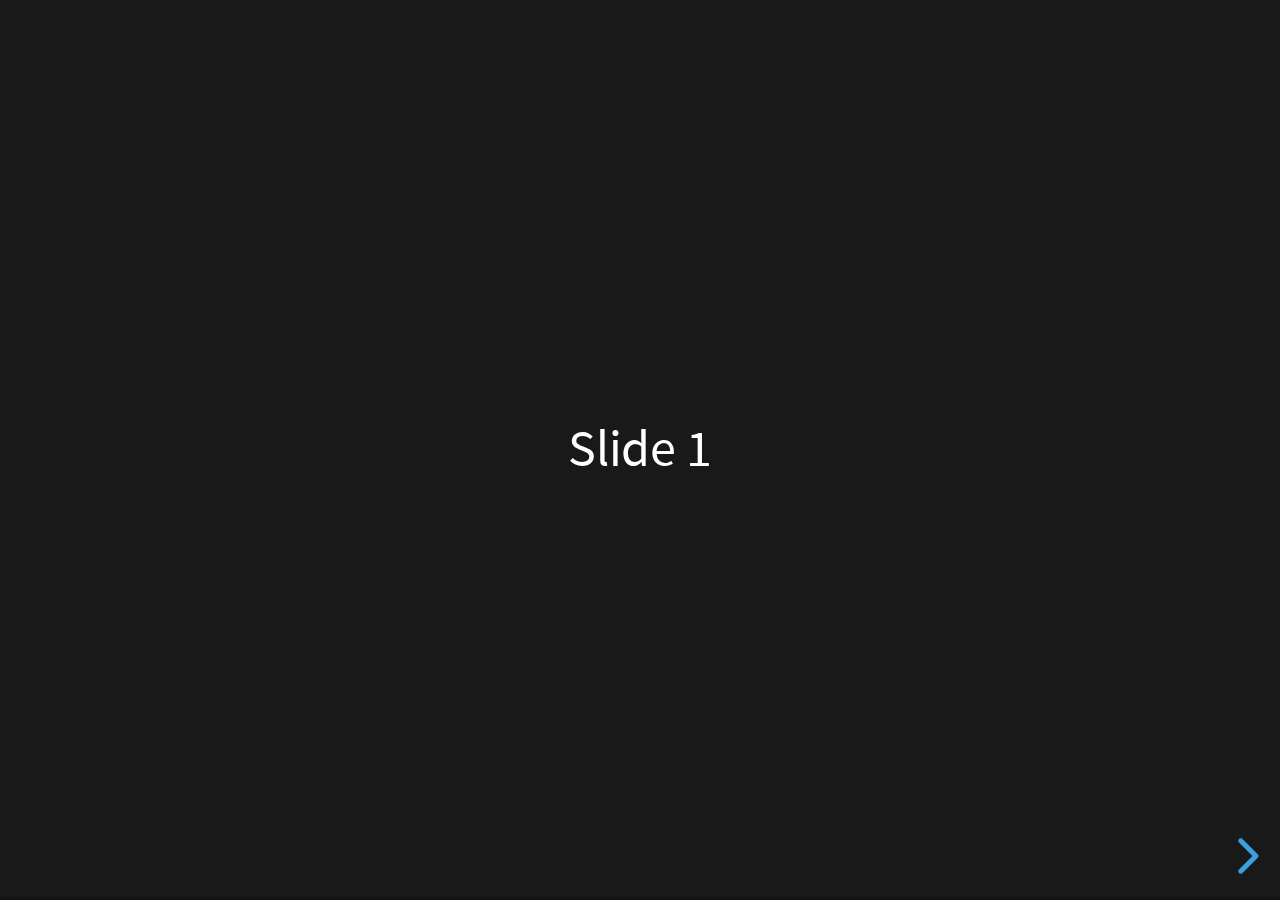
<file: reveal.js-master/index.html>
<!doctype html>
<html>
	<head>
		<meta charset="utf-8">
		<meta name="viewport" content="width=device-width, initial-scale=1.0, maximum-scale=1.0, user-scalable=no">

		<title>reveal.js</title>

		<link rel="stylesheet" href="dist/reset.css">
		<link rel="stylesheet" href="dist/reveal.css">
		<link rel="stylesheet" href="dist/theme/black.css">

		<!-- Theme used for syntax highlighted code -->
		<link rel="stylesheet" href="plugin/highlight/monokai.css">
	</head>
	<body>
		<div class="reveal">
			<div class="slides">
				<section>Slide 1</section>
				<section>Slide 2</section>
			</div>
		</div>

		<script src="dist/reveal.js"></script>
		<script src="plugin/notes/notes.js"></script>
		<script src="plugin/markdown/markdown.js"></script>
		<script src="plugin/highlight/highlight.js"></script>
		<script>
			// More info about initialization & config:
			// - https://revealjs.com/initialization/
			// - https://revealjs.com/config/
			Reveal.initialize({
				hash: true,
				
				// Learn about plugins: https://revealjs.com/plugins/
				plugins: [ RevealMarkdown, RevealHighlight, RevealNotes ]
			});
		</script>
	</body>
</html>
</file>
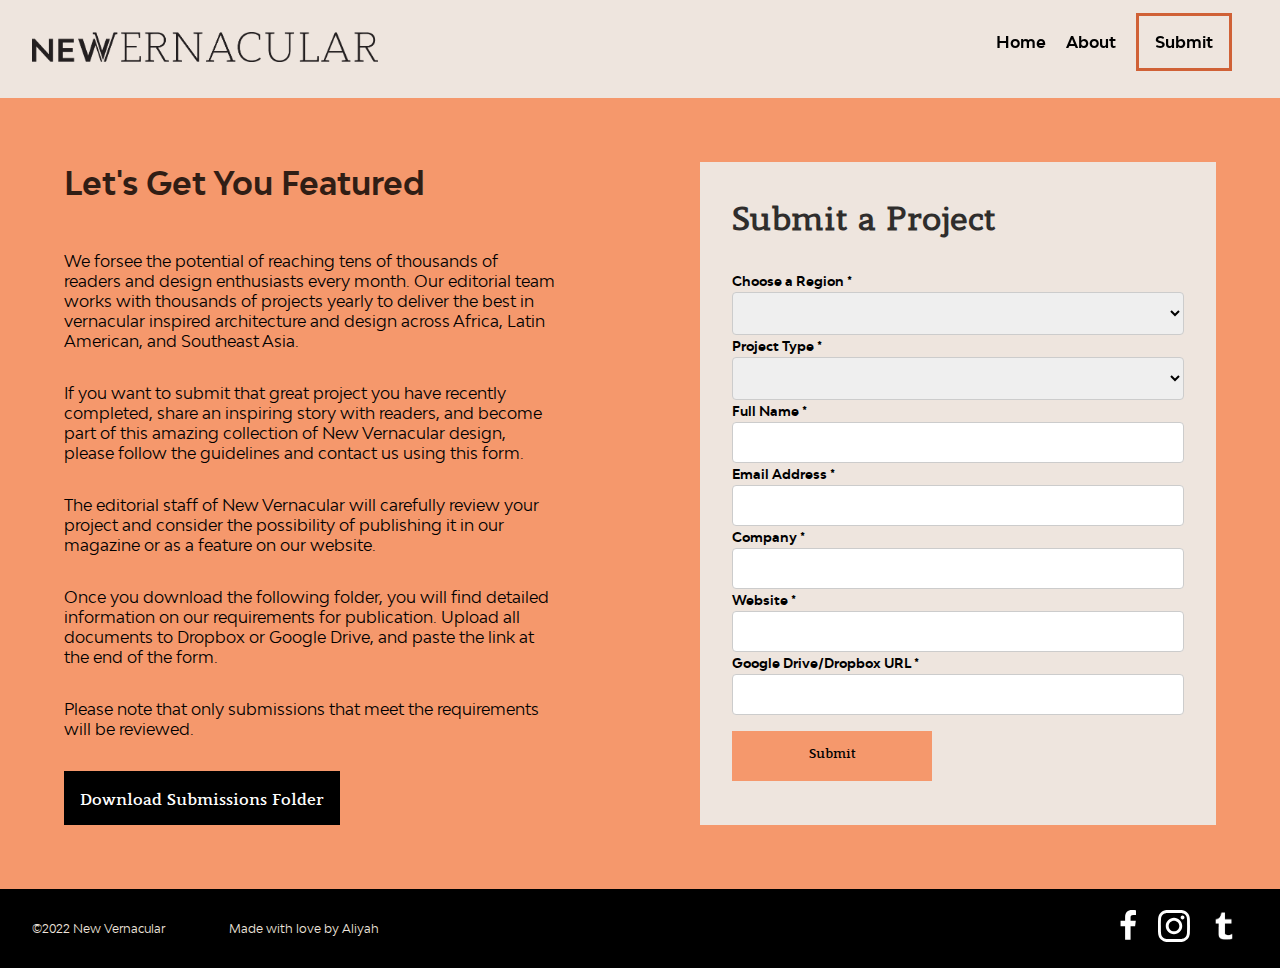
<file: submit.html>
<!DOCTYPE html>
<html lang="en">
<head>
    <meta charset="UTF-8">
    <meta http-equiv="X-UA-Compatible" content="IE=edge">
    <meta name="viewport" content="width=device-width, initial-scale=1">
    <title>New Venacular</title>
    <link rel="stylesheet" href="./stylesheet.css">
    <link rel="stylesheet" href="https://unpkg.com/aos@next/dist/aos.css" />
    <script src="https://ajax.googleapis.com/ajax/libs/jquery/1.7.1/jquery.min.js" type="text/javascript"></script>
    <script src="./js/main.js" defer></script>
    <script href="https://kit.fontawesome.com/094a0588c2.js" crossorigin="anonymous"></script>
    <script src="https://smtpjs.com/v3/smtp.js"></script>
</head>
<body>
    <style>

        main#submit{
            background-color: #F5986C;
        }
        
        #mc_embed_signup #mce-success-response{
            color: black !important;
        }

        .submissions-container{
            display: flex;
            flex-direction: row;
            background-color: #F5986C;
        }

        .submissions-container p{
            padding-left: 0;
        }

        .submissions-container .left{
            display: flex;
            flex-direction: column;
            background-color: #F5986C !important;
            width: 55%;
        }

        .submissions-container .right{
            background-color: #EEE5DE;
            padding: 2rem;
            width: 45%;
        }

        .submissions-container .right h2{
            font-family: 'modummedium' !important;
            padding-bottom: 2rem;
        }

        .submissions-container button{
            background-color: black;
            width: fit-content;
        }

        .submissions-container button a{
            color: white;
        }

        section#submit.page{
            padding: 0;
        }

        form#good-submit textarea{
            margin-top: 1rem;
        }

        section#submit.page .right p:nth-child(1){
                margin: 0;
                margin-top: 2rem;
          
        }


        form#good-submit input[type=submit]{
            background-color: #F5986C;
            color: black;
        }

        #mc_embed_signup{
            width: auto !important;
        }

        @media screen and (min-width: 500px) {
            section#submit .left{
                padding: 0;
            }
        }

        @media screen and (min-width: 767px) {
        
            section#submit.page .left{
                padding: 4rem;
                
            }

            section#submit.page .right{
                display: inline;
            }
            
        }

        @media only screen and (max-width: 767px) {

            section#submit .left{
                width: 100%;
                padding: 0;
            }

            .submissions-container button{
                width: 100%;
            }
            .submissions-container{
                flex-direction: column;
                padding: 3rem;
            }

            section#submit h2{
                font-size: 1.7rem;
            }

            .submissions-container .right{
                margin-top: 3rem;
                text-align: center;
                padding: 2rem;
            }

            section#submit.page .right{
                margin: 0;
                margin-top: 3rem;
                width: 100%;
                text-align: left;

            }
       
            #mc_embed_signup {
                width: 100% !important;
            }

            form{
                margin: 0;
            }
        }

 @media only screen and (max-width: 768px) {

.submissions-container button{
    width: 95%;
}
.submissions-container{
    padding: 2rem;
}

section#submit h2{
    font-size: 1.7rem;
}

.submissions-container .right{
    margin-top: 3rem;
    text-align: center;
    padding: 2rem;
}

section#submit.page .right{
    margin: 0;
    margin-top: 3rem;
    width: 100%;
    text-align: left;

}

#mc_embed_signup {
    width: 100% !important;
}

form{
    margin: 0;
}
}


    </style>
</body>

    <main id="submit">
        <header id="header">
            <div class="logo">
                <a href="./index.html#top">
                    <img style="display: none;" class="responsive white-logo" src="./images/white-logo.png" alt=""> 
                    <img  class="responsive scrollElement" src="./images/black-logo.png"  alt="">
                </a>
                
            </div>
            <nav>
                <a id="home" href="./index.html">Home</a>
                <a id="link1" href="./index.html#about">About</a>
                <a id="link2" class="accent" href="./submit.html">Submit</a>
            </nav>
        </header>

     <section id="submit" class="page">     
        
        <div class="submissions-container">   
                    <div class="left">
                    <h2>Let's Get You Featured</h2>

                    <p style="margin-top: 2rem;">We forsee the potential of reaching tens of thousands of readers and design
                       enthusiasts every month. Our editorial team works with thousands of projects
                       yearly to deliver the best in vernacular inspired architecture and design across
                       Africa, Latin American, and Southeast Asia.
                    </p>
                    <p>If you want to submit that great project you have recently completed, share an inspiring story with readers, and become part of this amazing collection
                        of New Vernacular design, please follow the guidelines and contact us using this form. 
                    </p>
                    <p>The editorial staff of New Vernacular will carefully review your project and consider
                        the possibility of publishing it in our magazine or as a feature on our website.
                    </p>
                    <p>Once you download the following folder, you will find detailed information
                        on our requirements for publication. Upload all documents to Dropbox or Google Drive, and 
                        paste the link at the end of the form.
                    </p>
                    <p>Please note that only submissions that meet the requirements will be reviewed.</p>
                    <button class="download"><a href="./submission-requirements.zip" download>Download Submissions Folder</a></button>
                </div>

                <div class="right">

                <!-- Begin Mailchimp Signup Form -->
<link href="//cdn-images.mailchimp.com/embedcode/classic-10_7_dtp.css" rel="stylesheet" type="text/css">
<style type="text/css">
	#mc_embed_signup{background:transparent; clear:left; font:14px Helvetica,Arial,sans-serif;  width:600px;}
	/* Add your own Mailchimp form style overrides in your site stylesheet or in this style block.
	   We recommend moving this block and the preceding CSS link to the HEAD of your HTML file. */
</style>
<div id="mc_embed_signup">
<form action="https://gmail.us14.list-manage.com/subscribe/post?u=ba5c496dfa3c4f3372fcb18c0&amp;id=dda4ef598e" method="post" id="mc-embedded-subscribe-form" name="mc-embedded-subscribe-form" class="validate" target="_blank" novalidate>
    <div id="mc_embed_signup_scroll">
	<h2>Submit a Project</h2>

<div class="mc-field-group">
	<label for="mce-MMERGE3">Choose a Region  <span class="asterisk">*</span>
</label>
	<select name="MMERGE3" class="required" id="mce-MMERGE3">
	<option value=""></option>
	<option value="Africa">Africa</option>
<option value="Latin America">Latin America</option>
<option value="Southeast Asia">Southeast Asia</option>

	</select>
</div>
<div class="mc-field-group">
	<label for="mce-MMERGE4">Project Type  <span class="asterisk">*</span>
</label>
	<select name="MMERGE4" class="required" id="mce-MMERGE4">
	<option value=""></option>
	<option value="Architecture">Architecture</option>
<option value="Design (furniture, lighting, installation, etc.)">Design (furniture, lighting, installation, etc.)</option>
<option value="Art">Art</option>
<option value="Fashion">Fashion</option>

	</select>
</div>
<div class="mc-field-group">
	<label for="mce-FNAME">Full Name  <span class="asterisk">*</span>
</label>
	<input type="text" value="" name="FNAME" class="required" id="mce-FNAME">
</div>
<div class="mc-field-group">
	<label for="mce-EMAIL">Email Address  <span class="asterisk">*</span>
</label>
	<input type="email" value="" name="EMAIL" class="required email" id="mce-EMAIL">
</div>
<div class="mc-field-group">
	<label for="mce-LCOMPANY">Company  <span class="asterisk">*</span>
</label>
	<input type="text" value="" name="LCOMPANY" class="required" id="mce-LCOMPANY">
</div>
<div class="mc-field-group">
	<label for="mce-MMERGE6">Website  <span class="asterisk">*</span>
</label>
	<input type="url" value="" name="MMERGE6" class="required url" id="mce-MMERGE6">
</div>
<div class="mc-field-group">
	<label for="mce-MMERGE5">Google Drive/Dropbox URL  <span class="asterisk">*</span>
</label>
	<input type="url" value="" name="MMERGE5" class="required url" id="mce-MMERGE5">
</div>
	<div id="mce-responses" class="clear foot">
		<div class="response" id="mce-error-response" style="display:none"></div>
		<div class="response" id="mce-success-response" style="display:none"></div>
	</div>    <!-- real people should not fill this in and expect good things - do not remove this or risk form bot signups-->
    <div style="position: absolute; left: -5000px;" aria-hidden="true"><input type="text" name="b_ba5c496dfa3c4f3372fcb18c0_dda4ef598e" tabindex="-1" value=""></div>
        <div class="optionalParent">
            <div class="clear foot">
                <input type="submit" style="background-color: #F5986C; border-radius: 0; color: black" value="Submit" name="subscribe" id="mc-embedded-subscribe" class="button">
                
            </div>
        </div>
    </div>
</form>
</div>
<script type='text/javascript' src='//s3.amazonaws.com/downloads.mailchimp.com/js/mc-validate.js'></script><script type='text/javascript'>(function($) {window.fnames = new Array(); window.ftypes = new Array();fnames[3]='MMERGE3';ftypes[3]='dropdown';fnames[4]='MMERGE4';ftypes[4]='dropdown';fnames[1]='FNAME';ftypes[1]='text';fnames[0]='EMAIL';ftypes[0]='email';fnames[2]='LCOMPANY';ftypes[2]='text';fnames[6]='MMERGE6';ftypes[6]='url';fnames[5]='MMERGE5';ftypes[5]='url';}(jQuery));var $mcj = jQuery.noConflict(true);</script>
<!--End mc_embed_signup-->
                



                        <!--
                    <h2>Submit a Project</h2>
                    <form id="good-submit" method="post" action="./form.php">
                        <span class="formrow">
                            <div>
                                <label for="inquiry-type">Choose a region:</label>
                                <select name="inquiry-type" id="inquiry-type">
                                    <option value="#">Africa</option>
                                    <option value="#">Latin America</option>
                                    <option value="#">Southeast Asia</option>
                                </select>
                            </div>
        
                            <div>
                                <label for="project-type">Project type</label>
                                <select name="project-type" id="project-type" required>
                                    <option value="#">Architecture</option>
                                    <option value="#">Design (furniture, lighting, installation, etc.) </option>
                                    <option value="#">Art</option>
                                    <option value="#">Fashion</option>
                                </select>
                            </div>
               
                            <div>
                                <label for="fname">Your name:</label><br>
                                <input type="text" id="fname" name="fname" placeholder="Last name" required><br>
                            </div>
        
                            <div>
                                <label for="email">Email</label><br>
                               <input type="email" name="email" id="email" placeholder="your@email.com" required><br>
                            </div>
        
                            <div>
                                <label for="company">Company</label><br>
                                <input type="text" name="company" id="company" placeholder="Office/Company">
                            </div>
                            <div>
                                <label for="email">URL</label><br>
                                <input type="url" name="website" id="website" placeholder="http://" required><br>
                                
                            </div>
        
                            <div>
                                <textarea name="googledrive" id="googledrive" cols="30" rows="10" placeholder="Google Drive or Dropbox link with your Submission"></textarea>
                            </div>
        
                        </span>
        
                        <input type="submit" value="Submit">
        
                    </form>
                </div>
                   -->
                    
    
            </div>
        </section>
    
        
        <footer>
            <div class="foot">
                <p>©2022 New Vernacular</p>
                <p>Made with love by Aliyah</p>
            </div>
            <div class="links">
              
                <a target="_blank" href="https://www.facebook.com/newvernacularmag">
                <svg version="1.1" xmlns="http://www.w3.org/2000/svg" width="20" height="32" viewBox="0 0 16 28">
                    <title>facebook</title>
                    <path d="M14.984 0.187v4.125h-2.453c-1.922 0-2.281 0.922-2.281 2.25v2.953h4.578l-0.609 4.625h-3.969v11.859h-4.781v-11.859h-3.984v-4.625h3.984v-3.406c0-3.953 2.422-6.109 5.953-6.109 1.687 0 3.141 0.125 3.563 0.187z"></path>
                    </svg>
                </a>
                   
                    <a target="_blank" href="https://www.instagram.com/newvernacularmag/">
                    <svg version="1.1" xmlns="http://www.w3.org/2000/svg" width="32" height="32" viewBox="0 0 32 32">
                            <title>instagram</title>
                            <path d="M16 2.881c4.275 0 4.781 0.019 6.462 0.094 1.563 0.069 2.406 0.331 2.969 0.55 0.744 0.288 1.281 0.638 1.837 1.194 0.563 0.563 0.906 1.094 1.2 1.838 0.219 0.563 0.481 1.412 0.55 2.969 0.075 1.688 0.094 2.194 0.094 6.463s-0.019 4.781-0.094 6.463c-0.069 1.563-0.331 2.406-0.55 2.969-0.288 0.744-0.637 1.281-1.194 1.837-0.563 0.563-1.094 0.906-1.837 1.2-0.563 0.219-1.413 0.481-2.969 0.55-1.688 0.075-2.194 0.094-6.463 0.094s-4.781-0.019-6.463-0.094c-1.563-0.069-2.406-0.331-2.969-0.55-0.744-0.288-1.281-0.637-1.838-1.194-0.563-0.563-0.906-1.094-1.2-1.837-0.219-0.563-0.481-1.413-0.55-2.969-0.075-1.688-0.094-2.194-0.094-6.463s0.019-4.781 0.094-6.463c0.069-1.563 0.331-2.406 0.55-2.969 0.288-0.744 0.638-1.281 1.194-1.838 0.563-0.563 1.094-0.906 1.838-1.2 0.563-0.219 1.412-0.481 2.969-0.55 1.681-0.075 2.188-0.094 6.463-0.094zM16 0c-4.344 0-4.887 0.019-6.594 0.094-1.7 0.075-2.869 0.35-3.881 0.744-1.056 0.412-1.95 0.956-2.837 1.85-0.894 0.888-1.438 1.781-1.85 2.831-0.394 1.019-0.669 2.181-0.744 3.881-0.075 1.713-0.094 2.256-0.094 6.6s0.019 4.887 0.094 6.594c0.075 1.7 0.35 2.869 0.744 3.881 0.413 1.056 0.956 1.95 1.85 2.837 0.887 0.887 1.781 1.438 2.831 1.844 1.019 0.394 2.181 0.669 3.881 0.744 1.706 0.075 2.25 0.094 6.594 0.094s4.888-0.019 6.594-0.094c1.7-0.075 2.869-0.35 3.881-0.744 1.050-0.406 1.944-0.956 2.831-1.844s1.438-1.781 1.844-2.831c0.394-1.019 0.669-2.181 0.744-3.881 0.075-1.706 0.094-2.25 0.094-6.594s-0.019-4.887-0.094-6.594c-0.075-1.7-0.35-2.869-0.744-3.881-0.394-1.063-0.938-1.956-1.831-2.844-0.887-0.887-1.781-1.438-2.831-1.844-1.019-0.394-2.181-0.669-3.881-0.744-1.712-0.081-2.256-0.1-6.6-0.1v0z"></path>
                            <path d="M16 7.781c-4.537 0-8.219 3.681-8.219 8.219s3.681 8.219 8.219 8.219 8.219-3.681 8.219-8.219c0-4.537-3.681-8.219-8.219-8.219zM16 21.331c-2.944 0-5.331-2.387-5.331-5.331s2.387-5.331 5.331-5.331c2.944 0 5.331 2.387 5.331 5.331s-2.387 5.331-5.331 5.331z"></path>
                            <path d="M26.462 7.456c0 1.060-0.859 1.919-1.919 1.919s-1.919-0.859-1.919-1.919c0-1.060 0.859-1.919 1.919-1.919s1.919 0.859 1.919 1.919z"></path>
                            </svg>
                        </a>

                    <a target="_blank" href="https://newvernacularmag.tumblr.com/"> <img src="./images/Icon_Tumblr_White.png" alt="" style="width: 28px; height: 28px;"></a>
            </div>
        </footer>
       
    </main>
    
        
<script 
  src="https://cdn2.woxo.tech/a.js#625ad727aab45a002840e5a4" 
  async data-usrc>
</script>
   
    <script src="https://unpkg.com/aos@next/dist/aos.js"></script>

<script>
      AOS.init();
        // You can also pass an optional settings object
        // below listed default settings
        AOS.init({
        // Global settings:
        disable: false, // accepts following values: 'phone', 'tablet', 'mobile', boolean, expression or function
        startEvent: 'DOMContentLoaded', // name of the event dispatched on the document, that AOS should initialize on
        initClassName: 'aos-init', // class applied after initialization
        animatedClassName: 'aos-animate', // class applied on animation
        useClassNames: false, // if true, will add content of `data-aos` as classes on scroll
        disableMutationObserver: false, // disables automatic mutations' detections (advanced)
        debounceDelay: 50, // the delay on debounce used while resizing window (advanced)
        throttleDelay: 99, // the delay on throttle used while scrolling the page (advanced)
        

        // Settings that can be overridden on per-element basis, by `data-aos-*` attributes:
        offset: 120, // offset (in px) from the original trigger point
        delay: 150, // values from 0 to 3000, with step 50ms
        duration: 1400, // values from 0 to 3000, with step 50ms
        easing: 'ease', // default easing for AOS animations
        once: false, // whether animation should happen only once - while scrolling down
        mirror: false, // whether elements should animate out while scrolling past them
        anchorPlacement: 'top-bottom', // defines which position of the element regarding to window should trigger the animation

        });
    </script>
</body>
</html>
</file>
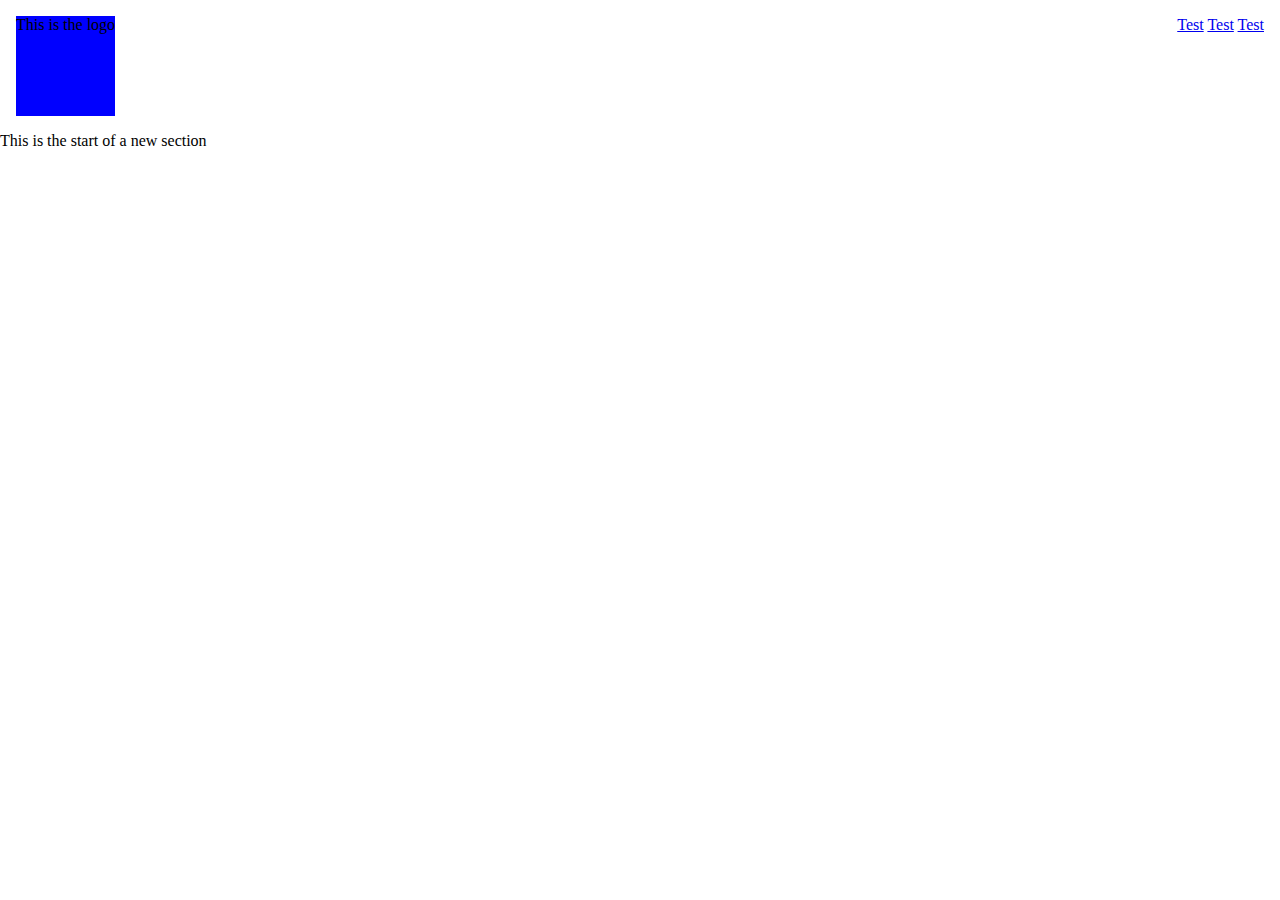
<file: test.html>
<html>
    <head>
        <title>Test Run</title>
    </head>

    <style>
        *{
            margin: 0;
            padding: 0;
        }
        body{
            height: 100%;
        }

        main{
            display: grid;
        }

        header{
            display: flex;
            justify-content: space-between;
            align-content: center;
            margin: 1rem;
        }

        .logo{
            height: 100px;
            background-color: blue;
        }
    </style>
    <body>
        <main>
            <header>
                <div class="logo">This is the logo</div>
                <nav>
                    <a href="#">Test</a>
                    <a href="#">Test</a>
                    <a href="#">Test</a>

                </nav>
        </header>

        <section>
            This is the start of a new section
        </section>
    </main>
    </body>

</html>
</file>
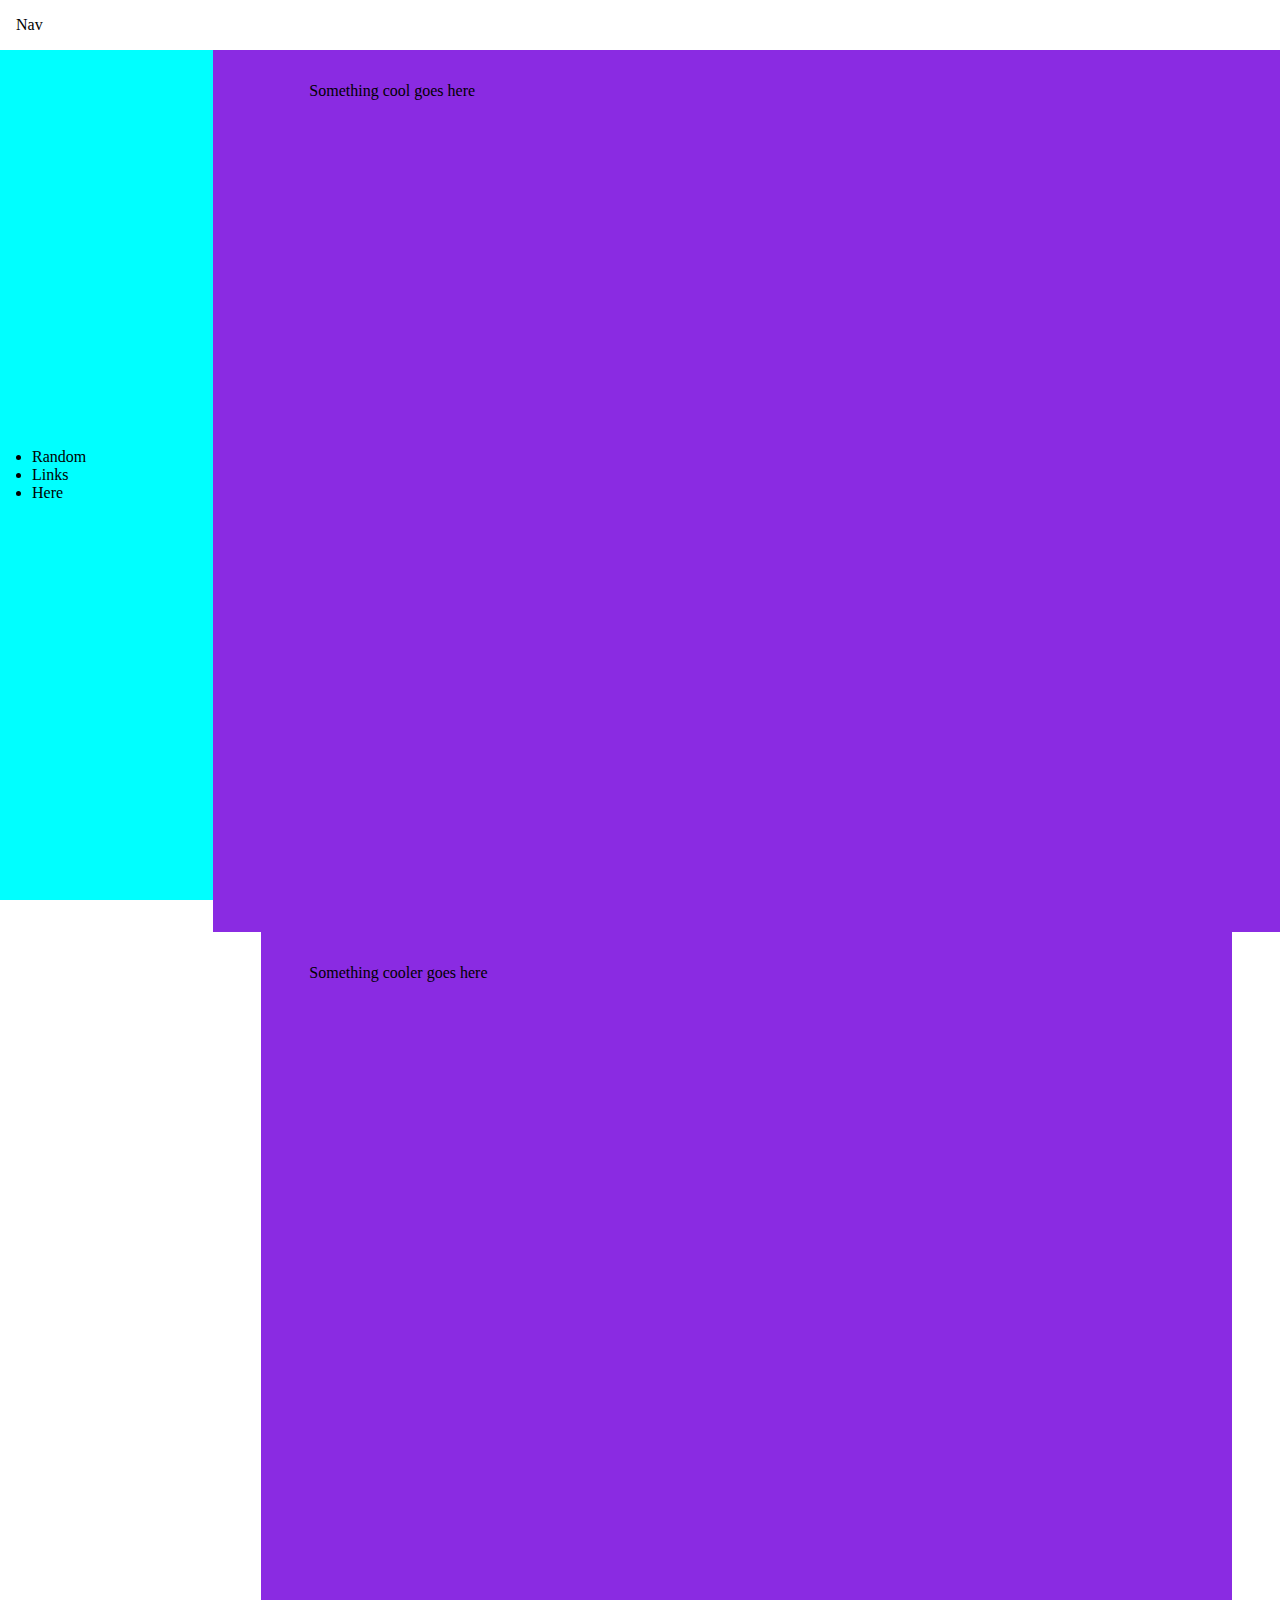
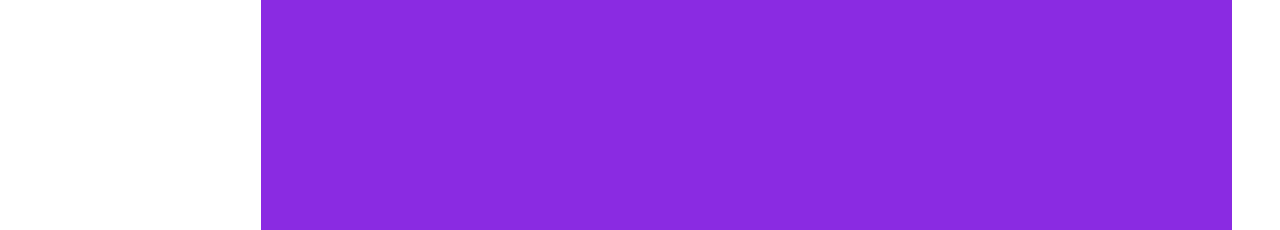
<file: testing.html>
<!DOCTYPE html>
<html>
    <head>
        <title>Test</title>
    </head>
    <style>
        *{
            margin: 0;
            padding: 0;
        }

        main{
            display: grid;
            grid-template-columns: 1fr 5fr;
            grid-template-rows: auto 1fr;
            height: 100vh;
        }

        aside{
            display: flex;
            flex-direction: column;
            background-color: aqua;
            justify-content: center;
            padding: 2rem;
        }
        section{
            background-color: blueviolet;
            padding: 1rem 3rem 1rem 3rem;
            height: 100%;
        }

        header{
            grid-column-start: 1;
            grid-column-end: 3;
            padding: 1rem;
            
        }
        
    
    </style>
    <main>
        <header>
            <p>Nav</p> 
        </header>
        <aside>
            <ul>
                <li>Random</li>
                <li>Links</li>
                <li>Here</li>
            </ul>
        </aside>
        <div class="container">
            <section>
                <section class="hero">Something cool goes here</section>
                <section class="more">Something cooler goes here</section>
            </section>
        </div>
        
    </main>
    
</html>
</file>
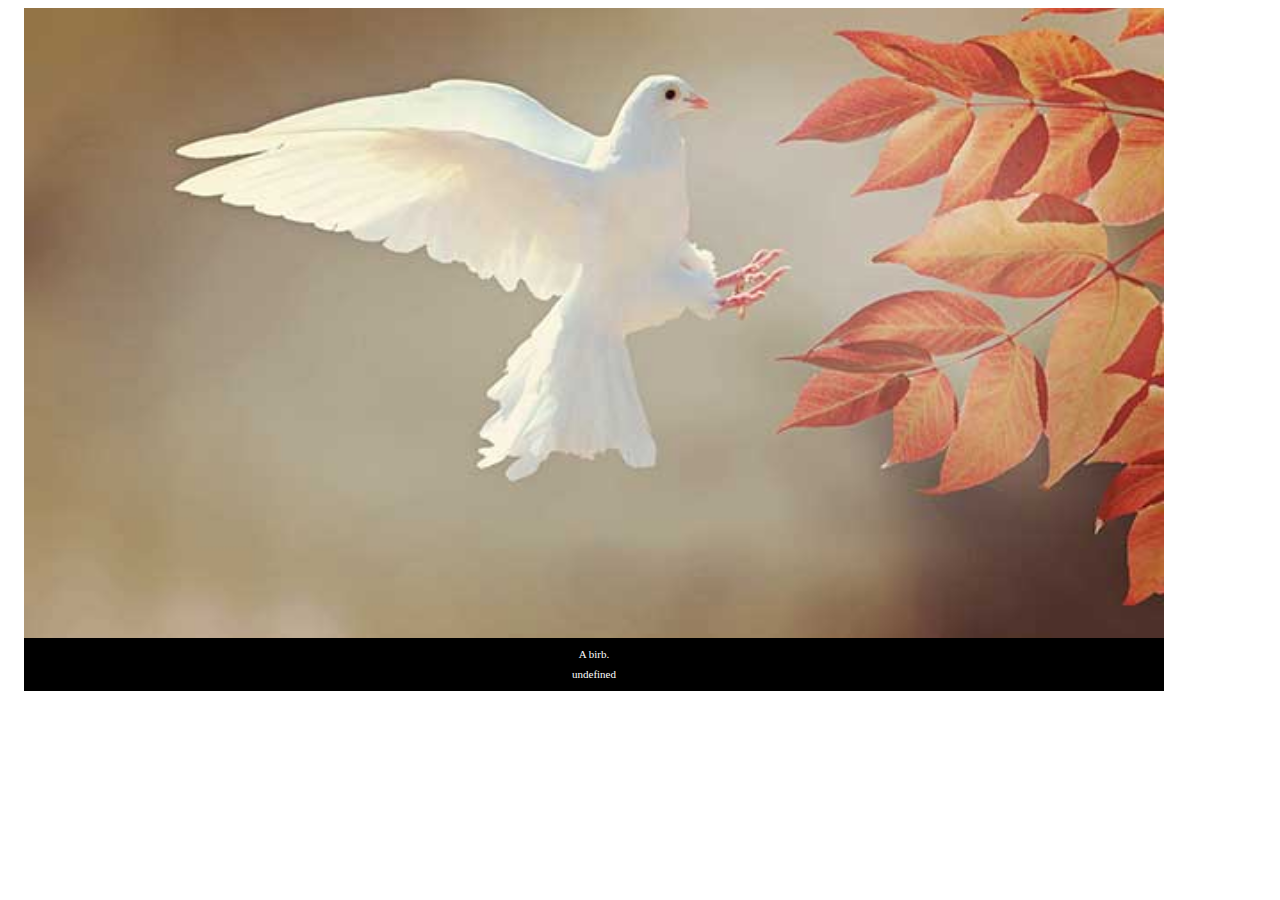
<file: simple-slides/slides.html>
<!DOCTYPE html>
<html>
  <head>
    <title>Simple Slideshow</title>

    <!-- (A) LOAD LIBRARY -->
    <link rel="stylesheet" href="slides.css"/>
    <script defer src="slides.js"></script>
  </head>
  <body>

    <!-- (B) CREATE HTML DIV -->
    <div id="slidedemo"></div>

    <!-- (C) ATTACH SLIDESHOW -->
    <script>
    window.addEventListener("DOMContentLoaded", () => {
      sslide.init({
        target: "slidedemo",
        images: [
          {src: "dove.jpg", cap: "A birb."},
          {src: "cat.jpg", cap: "An evil cate."},
          {src: "fox.jpg", cap: "Not a doge."}
        ],
        // (OPTIONAL) 3 SEC PER SLIDE, REMOVE TO MANUAL SCROLL
        auto: 3000
      });
    });
    </script>
  </body>
</html>
</file>
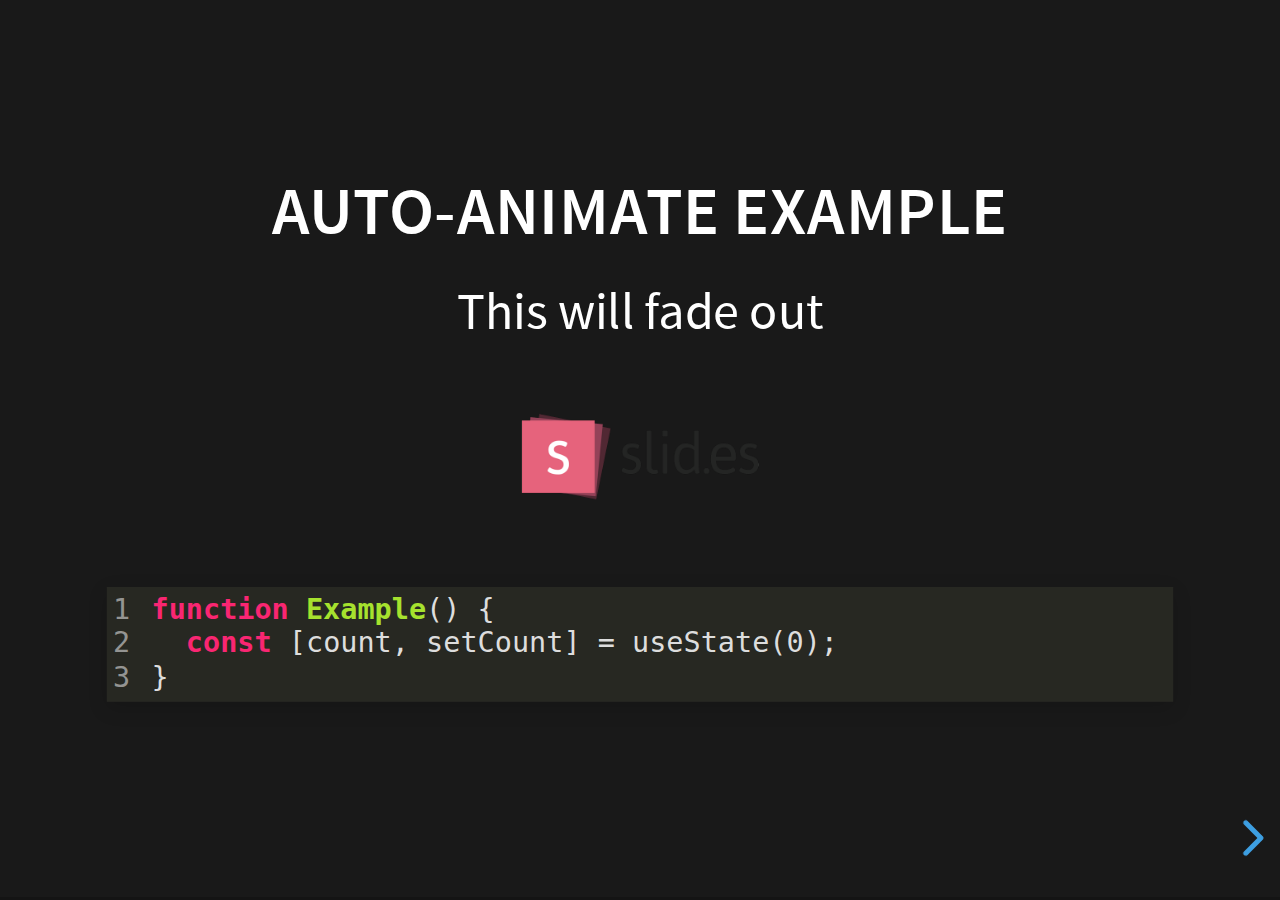
<file: reveal.js-master/examples/auto-animate.html>
<!doctype html>
<html lang="en">

	<head>
		<meta charset="utf-8">

		<title>reveal.js - Auto Animate</title>

		<meta name="viewport" content="width=device-width, initial-scale=1.0, maximum-scale=1.0, user-scalable=no">

		<link rel="stylesheet" href="../dist/reveal.css">
		<link rel="stylesheet" href="../dist/theme/black.css" id="theme">
		<link rel="stylesheet" href="../plugin/highlight/monokai.css">
	</head>

	<body>

		<div class="reveal">

			<div class="slides">
				<section data-auto-animate data-auto-animate-unmatched="fade">
					<h3>Auto-Animate Example</h3>
					<p>This will fade out</p>
					<img src="assets/image1.png" style="height: 100px;">
					<pre data-id="code"><code data-line-numbers class="hljs" data-trim>
						function Example() {
						  const [count, setCount] = useState(0);
						}
					</code></pre>
				</section>
				<section data-auto-animate data-auto-animate-unmatched="fade">
					<h3>Auto-Animate Example</h3>
					<p style="opacity: 0.2; margin-top: 100px;">This will fade out</p>
					<p>This element is unmatched</p>
					<img src="assets/image1.png" style="height: 150px;">
					<pre data-id="code"><code data-line-numbers class="hljs" data-trim>
						function Example() {
						  New line!
						  const [count, setCount] = useState(0);
						}
					</code></pre>
				</section>

				<section data-auto-animate>
					<p data-id="text-props" style="background: #555; line-height: 1em; letter-spacing: 0em;">Line Height & Letter Spacing</p>
				</section>
				<section data-auto-animate>
					<p data-id="text-props" style="background: #555; line-height: 3em; letter-spacing: 0.2em;">Line Height & Letter Spacing</p>
				</section>

				<section>
					<section data-auto-animate>
						<pre data-id="code"><code data-line-numbers class="hljs" data-trim>
							import React, { useState } from 'react';

							function Example() {
							  const [count, setCount] = useState(0);

							  return (
							    ...
							  );
							}
						</code></pre>
					</section>
					<section data-auto-animate>
						<pre data-id="code"><code data-line-numbers class="hljs" data-trim>
							function Example() {
							  const [count, setCount] = useState(0);

							  return (
							    &lt;div&gt;
							      &lt;p&gt;You clicked {count} times&lt;/p&gt;
							      &lt;button onClick={() =&gt; setCount(count + 1)}&gt;
							        Click me
							      &lt;/button&gt;
							    &lt;/div&gt;
							  );
							}
						</code></pre>
					</section>
					<section data-auto-animate>
						<pre data-id="code"><code data-line-numbers class="hljs" data-trim>
							function Example() {
							  // A comment!
							  const [count, setCount] = useState(0);

							  return (
							    &lt;div&gt;
							      &lt;p&gt;You clicked {count} times&lt;/p&gt;
							      &lt;button onClick={() =&gt; setCount(count + 1)}&gt;
							        Click me
							      &lt;/button&gt;
							    &lt;/div&gt;
							  );
							}
						</code></pre>
					</section>
				</section>

				<section>
					<section data-auto-animate>
						<h3>Swapping list items</h3>
						<ul>
							<li>One</li>
							<li>Two</li>
							<li>Three</li>
						</ul>
					</section>
					<section data-auto-animate>
						<h3>Swapping list items</h3>
						<ul>
							<li>Two</li>
							<li>One</li>
							<li>Three</li>
						</ul>
					</section>
					<section data-auto-animate>
						<h3>Swapping list items</h3>
						<ul>
							<li>Two</li>
							<li>Three</li>
							<li>One</li>
						</ul>
					</section>
				</section>

				<section data-auto-animate style="height: 600px">
					<h3 style="opacity: 0.3; font-size: 18px;">SLIDE 1</h3>
					<h2 data-id="title" style="margin-top: 260px;">Animate Anything</h2>
					<div data-id="1" style="background: white; position: absolute; top: 150px; left: 16%; width: 60px; height: 60px;"></div>
					<div data-id="2" style="background: white; position: absolute; top: 150px; left: 36%; width: 60px; height: 60px;"></div>
					<div data-id="3" style="background: white; position: absolute; top: 150px; left: 56%; width: 60px; height: 60px;"></div>
					<div data-id="4" style="background: white; position: absolute; top: 150px; left: 76%; width: 60px; height: 60px;"></div>
				</section>
				<section data-auto-animate style="height: 600px">
					<h3 style="opacity: 0.3; font-size: 18px;">SLIDE 2</h3>
					<h2 data-id="title" style="margin-top: 500px">With Auto Animate</h2>
					<div data-id="1" style="background: cyan; position: absolute; bottom: 190px; left: 16%; width: 60px; height: 60px;"></div>
					<div data-id="2" style="background: magenta; position: absolute; bottom: 190px; left: 36%; width: 60px; height: 160px;"></div>
					<div data-id="3" style="background: yellow; position: absolute; bottom: 190px; left: 56%; width: 60px; height: 260px;"></div>
					<div data-id="4" style="background: red; position: absolute; bottom: 190px; left: 76%; width: 60px; height: 360px;"></div>
				</section>
				<section data-auto-animate style="height: 600px">
					<h3 style="opacity: 0.3; font-size: 18px;">SLIDE 3</h3>
					<h2 data-id="title" style="margin-top: 500px; opacity: 0;">With Auto Animate</h2>
					<div data-id="1" style="background: cyan; position: absolute; top: 50%; left: 50%; width: 400px; height: 400px; margin: -200px 0 0 -200px; border-radius: 400px;"></div>
					<div data-id="2" style="background: magenta; position: absolute; top: 50%; left: 50%; width: 300px; height: 300px; margin: -150px 0 0 -150px; border-radius: 400px;"></div>
					<div data-id="3" style="background: yellow; position: absolute; top: 50%; left: 50%; width: 200px; height: 200px; margin: -100px 0 0 -100px; border-radius: 400px;"></div>
					<div data-id="4" style="background: red; position: absolute; top: 50%; left: 50%; width: 100px; height: 100px; margin: -50px 0 0 -50px; border-radius: 400px;"></div>
				</section>
				<section data-auto-animate style="height: 600px">
					<h3 style="opacity: 0.3; font-size: 18px;">SLIDE 3</h3>
					<h2 data-id="title" style="margin-top: 500px; opacity: 0;">With Auto Animate</h2>
					<div data-id="1" style="background: red; position: absolute; top: 250px; left: 16%; width: 60px; height: 60px;"></div>
					<div data-id="2" style="background: yellow; position: absolute; top: 250px; left: 36%; width: 60px; height: 60px;"></div>
					<div data-id="3" style="background: magenta; position: absolute; top: 250px; left: 56%; width: 60px; height: 60px;"></div>
					<div data-id="4" style="background: cyan; position: absolute; top: 250px; left: 76%; width: 60px; height: 60px;"></div>
				</section>

				<section data-auto-animate data-auto-animate-id="a">
					<h2>data-auto-animate-id="a"</h2>
					<h3>A1</h3>
				</section>
				<section data-auto-animate data-auto-animate-id="a">
					<h2>data-auto-animate-id="a"</h2>
					<h3>A1</h3>
					<h3>A2</h3>
				</section>
				<section data-auto-animate data-auto-animate-id="b">
					<h2>data-auto-animate-id="b"</h2>
					<h3>B1</h3>
				</section>
				<section data-auto-animate data-auto-animate-id="b">
					<h2>data-auto-animate-id="b"</h2>
					<h3>B1</h3>
					<h3>B2</h3>
				</section>

			</div>

		</div>

		<script src="../dist/reveal.js"></script>
		<script src="../plugin/highlight/highlight.js"></script>
		<script>
			Reveal.initialize({
				center: true,
				hash: true,
				plugins: [ RevealHighlight ]
			});
		</script>

	</body>
</html>
</file>
<file: reveal.js-master/dist/reveal.css>
/*!
* reveal.js 4.3.1
* https://revealjs.com
* MIT licensed
*
* Copyright (C) 2011-2022 Hakim El Hattab, https://hakim.se
*/
.reveal .r-stretch,.reveal .stretch{max-width:none;max-height:none}.reveal pre.r-stretch code,.reveal pre.stretch code{height:100%;max-height:100%;box-sizing:border-box}.reveal .r-fit-text{display:inline-block;white-space:nowrap}.reveal .r-stack{display:grid}.reveal .r-stack>*{grid-area:1/1;margin:auto}.reveal .r-hstack,.reveal .r-vstack{display:flex}.reveal .r-hstack img,.reveal .r-hstack video,.reveal .r-vstack img,.reveal .r-vstack video{min-width:0;min-height:0;-o-object-fit:contain;object-fit:contain}.reveal .r-vstack{flex-direction:column;align-items:center;justify-content:center}.reveal .r-hstack{flex-direction:row;align-items:center;justify-content:center}.reveal .items-stretch{align-items:stretch}.reveal .items-start{align-items:flex-start}.reveal .items-center{align-items:center}.reveal .items-end{align-items:flex-end}.reveal .justify-between{justify-content:space-between}.reveal .justify-around{justify-content:space-around}.reveal .justify-start{justify-content:flex-start}.reveal .justify-center{justify-content:center}.reveal .justify-end{justify-content:flex-end}html.reveal-full-page{width:100%;height:100%;height:100vh;height:calc(var(--vh,1vh) * 100);overflow:hidden}.reveal-viewport{height:100%;overflow:hidden;position:relative;line-height:1;margin:0;background-color:#fff;color:#000}.reveal-viewport:-webkit-full-screen{top:0!important;left:0!important;width:100%!important;height:100%!important;transform:none!important}.reveal-viewport:-ms-fullscreen{top:0!important;left:0!important;width:100%!important;height:100%!important;transform:none!important}.reveal-viewport:fullscreen{top:0!important;left:0!important;width:100%!important;height:100%!important;transform:none!important}.reveal .slides section .fragment{opacity:0;visibility:hidden;transition:all .2s ease;will-change:opacity}.reveal .slides section .fragment.visible{opacity:1;visibility:inherit}.reveal .slides section .fragment.disabled{transition:none}.reveal .slides section .fragment.grow{opacity:1;visibility:inherit}.reveal .slides section .fragment.grow.visible{transform:scale(1.3)}.reveal .slides section .fragment.shrink{opacity:1;visibility:inherit}.reveal .slides section .fragment.shrink.visible{transform:scale(.7)}.reveal .slides section .fragment.zoom-in{transform:scale(.1)}.reveal .slides section .fragment.zoom-in.visible{transform:none}.reveal .slides section .fragment.fade-out{opacity:1;visibility:inherit}.reveal .slides section .fragment.fade-out.visible{opacity:0;visibility:hidden}.reveal .slides section .fragment.semi-fade-out{opacity:1;visibility:inherit}.reveal .slides section .fragment.semi-fade-out.visible{opacity:.5;visibility:inherit}.reveal .slides section .fragment.strike{opacity:1;visibility:inherit}.reveal .slides section .fragment.strike.visible{text-decoration:line-through}.reveal .slides section .fragment.fade-up{transform:translate(0,40px)}.reveal .slides section .fragment.fade-up.visible{transform:translate(0,0)}.reveal .slides section .fragment.fade-down{transform:translate(0,-40px)}.reveal .slides section .fragment.fade-down.visible{transform:translate(0,0)}.reveal .slides section .fragment.fade-right{transform:translate(-40px,0)}.reveal .slides section .fragment.fade-right.visible{transform:translate(0,0)}.reveal .slides section .fragment.fade-left{transform:translate(40px,0)}.reveal .slides section .fragment.fade-left.visible{transform:translate(0,0)}.reveal .slides section .fragment.current-visible,.reveal .slides section .fragment.fade-in-then-out{opacity:0;visibility:hidden}.reveal .slides section .fragment.current-visible.current-fragment,.reveal .slides section .fragment.fade-in-then-out.current-fragment{opacity:1;visibility:inherit}.reveal .slides section .fragment.fade-in-then-semi-out{opacity:0;visibility:hidden}.reveal .slides section .fragment.fade-in-then-semi-out.visible{opacity:.5;visibility:inherit}.reveal .slides section .fragment.fade-in-then-semi-out.current-fragment{opacity:1;visibility:inherit}.reveal .slides section .fragment.highlight-blue,.reveal .slides section .fragment.highlight-current-blue,.reveal .slides section .fragment.highlight-current-green,.reveal .slides section .fragment.highlight-current-red,.reveal .slides section .fragment.highlight-green,.reveal .slides section .fragment.highlight-red{opacity:1;visibility:inherit}.reveal .slides section .fragment.highlight-red.visible{color:#ff2c2d}.reveal .slides section .fragment.highlight-green.visible{color:#17ff2e}.reveal .slides section .fragment.highlight-blue.visible{color:#1b91ff}.reveal .slides section .fragment.highlight-current-red.current-fragment{color:#ff2c2d}.reveal .slides section .fragment.highlight-current-green.current-fragment{color:#17ff2e}.reveal .slides section .fragment.highlight-current-blue.current-fragment{color:#1b91ff}.reveal:after{content:"";font-style:italic}.reveal iframe{z-index:1}.reveal a{position:relative}@keyframes bounce-right{0%,10%,25%,40%,50%{transform:translateX(0)}20%{transform:translateX(10px)}30%{transform:translateX(-5px)}}@keyframes bounce-left{0%,10%,25%,40%,50%{transform:translateX(0)}20%{transform:translateX(-10px)}30%{transform:translateX(5px)}}@keyframes bounce-down{0%,10%,25%,40%,50%{transform:translateY(0)}20%{transform:translateY(10px)}30%{transform:translateY(-5px)}}.reveal .controls{display:none;position:absolute;top:auto;bottom:12px;right:12px;left:auto;z-index:11;color:#000;pointer-events:none;font-size:10px}.reveal .controls button{position:absolute;padding:0;background-color:transparent;border:0;outline:0;cursor:pointer;color:currentColor;transform:scale(.9999);transition:color .2s ease,opacity .2s ease,transform .2s ease;z-index:2;pointer-events:auto;font-size:inherit;visibility:hidden;opacity:0;-webkit-appearance:none;-webkit-tap-highlight-color:transparent}.reveal .controls .controls-arrow:after,.reveal .controls .controls-arrow:before{content:"";position:absolute;top:0;left:0;width:2.6em;height:.5em;border-radius:.25em;background-color:currentColor;transition:all .15s ease,background-color .8s ease;transform-origin:.2em 50%;will-change:transform}.reveal .controls .controls-arrow{position:relative;width:3.6em;height:3.6em}.reveal .controls .controls-arrow:before{transform:translateX(.5em) translateY(1.55em) rotate(45deg)}.reveal .controls .controls-arrow:after{transform:translateX(.5em) translateY(1.55em) rotate(-45deg)}.reveal .controls .controls-arrow:hover:before{transform:translateX(.5em) translateY(1.55em) rotate(40deg)}.reveal .controls .controls-arrow:hover:after{transform:translateX(.5em) translateY(1.55em) rotate(-40deg)}.reveal .controls .controls-arrow:active:before{transform:translateX(.5em) translateY(1.55em) rotate(36deg)}.reveal .controls .controls-arrow:active:after{transform:translateX(.5em) translateY(1.55em) rotate(-36deg)}.reveal .controls .navigate-left{right:6.4em;bottom:3.2em;transform:translateX(-10px)}.reveal .controls .navigate-left.highlight{animation:bounce-left 2s 50 both ease-out}.reveal .controls .navigate-right{right:0;bottom:3.2em;transform:translateX(10px)}.reveal .controls .navigate-right .controls-arrow{transform:rotate(180deg)}.reveal .controls .navigate-right.highlight{animation:bounce-right 2s 50 both ease-out}.reveal .controls .navigate-up{right:3.2em;bottom:6.4em;transform:translateY(-10px)}.reveal .controls .navigate-up .controls-arrow{transform:rotate(90deg)}.reveal .controls .navigate-down{right:3.2em;bottom:-1.4em;padding-bottom:1.4em;transform:translateY(10px)}.reveal .controls .navigate-down .controls-arrow{transform:rotate(-90deg)}.reveal .controls .navigate-down.highlight{animation:bounce-down 2s 50 both ease-out}.reveal .controls[data-controls-back-arrows=faded] .navigate-up.enabled{opacity:.3}.reveal .controls[data-controls-back-arrows=faded] .navigate-up.enabled:hover{opacity:1}.reveal .controls[data-controls-back-arrows=hidden] .navigate-up.enabled{opacity:0;visibility:hidden}.reveal .controls .enabled{visibility:visible;opacity:.9;cursor:pointer;transform:none}.reveal .controls .enabled.fragmented{opacity:.5}.reveal .controls .enabled.fragmented:hover,.reveal .controls .enabled:hover{opacity:1}.reveal:not(.rtl) .controls[data-controls-back-arrows=faded] .navigate-left.enabled{opacity:.3}.reveal:not(.rtl) .controls[data-controls-back-arrows=faded] .navigate-left.enabled:hover{opacity:1}.reveal:not(.rtl) .controls[data-controls-back-arrows=hidden] .navigate-left.enabled{opacity:0;visibility:hidden}.reveal.rtl .controls[data-controls-back-arrows=faded] .navigate-right.enabled{opacity:.3}.reveal.rtl .controls[data-controls-back-arrows=faded] .navigate-right.enabled:hover{opacity:1}.reveal.rtl .controls[data-controls-back-arrows=hidden] .navigate-right.enabled{opacity:0;visibility:hidden}.reveal[data-navigation-mode=linear].has-horizontal-slides .navigate-down,.reveal[data-navigation-mode=linear].has-horizontal-slides .navigate-up{display:none}.reveal:not(.has-vertical-slides) .controls .navigate-left,.reveal[data-navigation-mode=linear].has-horizontal-slides .navigate-left{bottom:1.4em;right:5.5em}.reveal:not(.has-vertical-slides) .controls .navigate-right,.reveal[data-navigation-mode=linear].has-horizontal-slides .navigate-right{bottom:1.4em;right:.5em}.reveal:not(.has-horizontal-slides) .controls .navigate-up{right:1.4em;bottom:5em}.reveal:not(.has-horizontal-slides) .controls .navigate-down{right:1.4em;bottom:.5em}.reveal.has-dark-background .controls{color:#fff}.reveal.has-light-background .controls{color:#000}.reveal.no-hover .controls .controls-arrow:active:before,.reveal.no-hover .controls .controls-arrow:hover:before{transform:translateX(.5em) translateY(1.55em) rotate(45deg)}.reveal.no-hover .controls .controls-arrow:active:after,.reveal.no-hover .controls .controls-arrow:hover:after{transform:translateX(.5em) translateY(1.55em) rotate(-45deg)}@media screen and (min-width:500px){.reveal .controls[data-controls-layout=edges]{top:0;right:0;bottom:0;left:0}.reveal .controls[data-controls-layout=edges] .navigate-down,.reveal .controls[data-controls-layout=edges] .navigate-left,.reveal .controls[data-controls-layout=edges] .navigate-right,.reveal .controls[data-controls-layout=edges] .navigate-up{bottom:auto;right:auto}.reveal .controls[data-controls-layout=edges] .navigate-left{top:50%;left:.8em;margin-top:-1.8em}.reveal .controls[data-controls-layout=edges] .navigate-right{top:50%;right:.8em;margin-top:-1.8em}.reveal .controls[data-controls-layout=edges] .navigate-up{top:.8em;left:50%;margin-left:-1.8em}.reveal .controls[data-controls-layout=edges] .navigate-down{bottom:-.3em;left:50%;margin-left:-1.8em}}.reveal .progress{position:absolute;display:none;height:3px;width:100%;bottom:0;left:0;z-index:10;background-color:rgba(0,0,0,.2);color:#fff}.reveal .progress:after{content:"";display:block;position:absolute;height:10px;width:100%;top:-10px}.reveal .progress span{display:block;height:100%;width:100%;background-color:currentColor;transition:transform .8s cubic-bezier(.26,.86,.44,.985);transform-origin:0 0;transform:scaleX(0)}.reveal .slide-number{position:absolute;display:block;right:8px;bottom:8px;z-index:31;font-family:Helvetica,sans-serif;font-size:12px;line-height:1;color:#fff;background-color:rgba(0,0,0,.4);padding:5px}.reveal .slide-number a{color:currentColor}.reveal .slide-number-delimiter{margin:0 3px}.reveal{position:relative;width:100%;height:100%;overflow:hidden;touch-action:pinch-zoom}.reveal.embedded{touch-action:pan-y}.reveal .slides{position:absolute;width:100%;height:100%;top:0;right:0;bottom:0;left:0;margin:auto;pointer-events:none;overflow:visible;z-index:1;text-align:center;perspective:600px;perspective-origin:50% 40%}.reveal .slides>section{perspective:600px}.reveal .slides>section,.reveal .slides>section>section{display:none;position:absolute;width:100%;pointer-events:auto;z-index:10;transform-style:flat;transition:transform-origin .8s cubic-bezier(.26,.86,.44,.985),transform .8s cubic-bezier(.26,.86,.44,.985),visibility .8s cubic-bezier(.26,.86,.44,.985),opacity .8s cubic-bezier(.26,.86,.44,.985)}.reveal[data-transition-speed=fast] .slides section{transition-duration:.4s}.reveal[data-transition-speed=slow] .slides section{transition-duration:1.2s}.reveal .slides section[data-transition-speed=fast]{transition-duration:.4s}.reveal .slides section[data-transition-speed=slow]{transition-duration:1.2s}.reveal .slides>section.stack{padding-top:0;padding-bottom:0;pointer-events:none;height:100%}.reveal .slides>section.present,.reveal .slides>section>section.present{display:block;z-index:11;opacity:1}.reveal .slides>section:empty,.reveal .slides>section>section:empty,.reveal .slides>section>section[data-background-interactive],.reveal .slides>section[data-background-interactive]{pointer-events:none}.reveal.center,.reveal.center .slides,.reveal.center .slides section{min-height:0!important}.reveal .slides>section:not(.present),.reveal .slides>section>section:not(.present){pointer-events:none}.reveal.overview .slides>section,.reveal.overview .slides>section>section{pointer-events:auto}.reveal .slides>section.future,.reveal .slides>section.past,.reveal .slides>section>section.future,.reveal .slides>section>section.past{opacity:0}.reveal .slides>section[data-transition=slide].past,.reveal .slides>section[data-transition~=slide-out].past,.reveal.slide .slides>section:not([data-transition]).past{transform:translate(-150%,0)}.reveal .slides>section[data-transition=slide].future,.reveal .slides>section[data-transition~=slide-in].future,.reveal.slide .slides>section:not([data-transition]).future{transform:translate(150%,0)}.reveal .slides>section>section[data-transition=slide].past,.reveal .slides>section>section[data-transition~=slide-out].past,.reveal.slide .slides>section>section:not([data-transition]).past{transform:translate(0,-150%)}.reveal .slides>section>section[data-transition=slide].future,.reveal .slides>section>section[data-transition~=slide-in].future,.reveal.slide .slides>section>section:not([data-transition]).future{transform:translate(0,150%)}.reveal .slides>section[data-transition=linear].past,.reveal .slides>section[data-transition~=linear-out].past,.reveal.linear .slides>section:not([data-transition]).past{transform:translate(-150%,0)}.reveal .slides>section[data-transition=linear].future,.reveal .slides>section[data-transition~=linear-in].future,.reveal.linear .slides>section:not([data-transition]).future{transform:translate(150%,0)}.reveal .slides>section>section[data-transition=linear].past,.reveal .slides>section>section[data-transition~=linear-out].past,.reveal.linear .slides>section>section:not([data-transition]).past{transform:translate(0,-150%)}.reveal .slides>section>section[data-transition=linear].future,.reveal .slides>section>section[data-transition~=linear-in].future,.reveal.linear .slides>section>section:not([data-transition]).future{transform:translate(0,150%)}.reveal .slides section[data-transition=default].stack,.reveal.default .slides section.stack{transform-style:preserve-3d}.reveal .slides>section[data-transition=default].past,.reveal .slides>section[data-transition~=default-out].past,.reveal.default .slides>section:not([data-transition]).past{transform:translate3d(-100%,0,0) rotateY(-90deg) translate3d(-100%,0,0)}.reveal .slides>section[data-transition=default].future,.reveal .slides>section[data-transition~=default-in].future,.reveal.default .slides>section:not([data-transition]).future{transform:translate3d(100%,0,0) rotateY(90deg) translate3d(100%,0,0)}.reveal .slides>section>section[data-transition=default].past,.reveal .slides>section>section[data-transition~=default-out].past,.reveal.default .slides>section>section:not([data-transition]).past{transform:translate3d(0,-300px,0) rotateX(70deg) translate3d(0,-300px,0)}.reveal .slides>section>section[data-transition=default].future,.reveal .slides>section>section[data-transition~=default-in].future,.reveal.default .slides>section>section:not([data-transition]).future{transform:translate3d(0,300px,0) rotateX(-70deg) translate3d(0,300px,0)}.reveal .slides section[data-transition=convex].stack,.reveal.convex .slides section.stack{transform-style:preserve-3d}.reveal .slides>section[data-transition=convex].past,.reveal .slides>section[data-transition~=convex-out].past,.reveal.convex .slides>section:not([data-transition]).past{transform:translate3d(-100%,0,0) rotateY(-90deg) translate3d(-100%,0,0)}.reveal .slides>section[data-transition=convex].future,.reveal .slides>section[data-transition~=convex-in].future,.reveal.convex .slides>section:not([data-transition]).future{transform:translate3d(100%,0,0) rotateY(90deg) translate3d(100%,0,0)}.reveal .slides>section>section[data-transition=convex].past,.reveal .slides>section>section[data-transition~=convex-out].past,.reveal.convex .slides>section>section:not([data-transition]).past{transform:translate3d(0,-300px,0) rotateX(70deg) translate3d(0,-300px,0)}.reveal .slides>section>section[data-transition=convex].future,.reveal .slides>section>section[data-transition~=convex-in].future,.reveal.convex .slides>section>section:not([data-transition]).future{transform:translate3d(0,300px,0) rotateX(-70deg) translate3d(0,300px,0)}.reveal .slides section[data-transition=concave].stack,.reveal.concave .slides section.stack{transform-style:preserve-3d}.reveal .slides>section[data-transition=concave].past,.reveal .slides>section[data-transition~=concave-out].past,.reveal.concave .slides>section:not([data-transition]).past{transform:translate3d(-100%,0,0) rotateY(90deg) translate3d(-100%,0,0)}.reveal .slides>section[data-transition=concave].future,.reveal .slides>section[data-transition~=concave-in].future,.reveal.concave .slides>section:not([data-transition]).future{transform:translate3d(100%,0,0) rotateY(-90deg) translate3d(100%,0,0)}.reveal .slides>section>section[data-transition=concave].past,.reveal .slides>section>section[data-transition~=concave-out].past,.reveal.concave .slides>section>section:not([data-transition]).past{transform:translate3d(0,-80%,0) rotateX(-70deg) translate3d(0,-80%,0)}.reveal .slides>section>section[data-transition=concave].future,.reveal .slides>section>section[data-transition~=concave-in].future,.reveal.concave .slides>section>section:not([data-transition]).future{transform:translate3d(0,80%,0) rotateX(70deg) translate3d(0,80%,0)}.reveal .slides section[data-transition=zoom],.reveal.zoom .slides section:not([data-transition]){transition-timing-function:ease}.reveal .slides>section[data-transition=zoom].past,.reveal .slides>section[data-transition~=zoom-out].past,.reveal.zoom .slides>section:not([data-transition]).past{visibility:hidden;transform:scale(16)}.reveal .slides>section[data-transition=zoom].future,.reveal .slides>section[data-transition~=zoom-in].future,.reveal.zoom .slides>section:not([data-transition]).future{visibility:hidden;transform:scale(.2)}.reveal .slides>section>section[data-transition=zoom].past,.reveal .slides>section>section[data-transition~=zoom-out].past,.reveal.zoom .slides>section>section:not([data-transition]).past{transform:scale(16)}.reveal .slides>section>section[data-transition=zoom].future,.reveal .slides>section>section[data-transition~=zoom-in].future,.reveal.zoom .slides>section>section:not([data-transition]).future{transform:scale(.2)}.reveal.cube .slides{perspective:1300px}.reveal.cube .slides section{padding:30px;min-height:700px;-webkit-backface-visibility:hidden;backface-visibility:hidden;box-sizing:border-box;transform-style:preserve-3d}.reveal.center.cube .slides section{min-height:0}.reveal.cube .slides section:not(.stack):before{content:"";position:absolute;display:block;width:100%;height:100%;left:0;top:0;background:rgba(0,0,0,.1);border-radius:4px;transform:translateZ(-20px)}.reveal.cube .slides section:not(.stack):after{content:"";position:absolute;display:block;width:90%;height:30px;left:5%;bottom:0;background:0 0;z-index:1;border-radius:4px;box-shadow:0 95px 25px rgba(0,0,0,.2);transform:translateZ(-90px) rotateX(65deg)}.reveal.cube .slides>section.stack{padding:0;background:0 0}.reveal.cube .slides>section.past{transform-origin:100% 0;transform:translate3d(-100%,0,0) rotateY(-90deg)}.reveal.cube .slides>section.future{transform-origin:0 0;transform:translate3d(100%,0,0) rotateY(90deg)}.reveal.cube .slides>section>section.past{transform-origin:0 100%;transform:translate3d(0,-100%,0) rotateX(90deg)}.reveal.cube .slides>section>section.future{transform-origin:0 0;transform:translate3d(0,100%,0) rotateX(-90deg)}.reveal.page .slides{perspective-origin:0 50%;perspective:3000px}.reveal.page .slides section{padding:30px;min-height:700px;box-sizing:border-box;transform-style:preserve-3d}.reveal.page .slides section.past{z-index:12}.reveal.page .slides section:not(.stack):before{content:"";position:absolute;display:block;width:100%;height:100%;left:0;top:0;background:rgba(0,0,0,.1);transform:translateZ(-20px)}.reveal.page .slides section:not(.stack):after{content:"";position:absolute;display:block;width:90%;height:30px;left:5%;bottom:0;background:0 0;z-index:1;border-radius:4px;box-shadow:0 95px 25px rgba(0,0,0,.2);-webkit-transform:translateZ(-90px) rotateX(65deg)}.reveal.page .slides>section.stack{padding:0;background:0 0}.reveal.page .slides>section.past{transform-origin:0 0;transform:translate3d(-40%,0,0) rotateY(-80deg)}.reveal.page .slides>section.future{transform-origin:100% 0;transform:translate3d(0,0,0)}.reveal.page .slides>section>section.past{transform-origin:0 0;transform:translate3d(0,-40%,0) rotateX(80deg)}.reveal.page .slides>section>section.future{transform-origin:0 100%;transform:translate3d(0,0,0)}.reveal .slides section[data-transition=fade],.reveal.fade .slides section:not([data-transition]),.reveal.fade .slides>section>section:not([data-transition]){transform:none;transition:opacity .5s}.reveal.fade.overview .slides section,.reveal.fade.overview .slides>section>section{transition:none}.reveal .slides section[data-transition=none],.reveal.none .slides section:not([data-transition]){transform:none;transition:none}.reveal .pause-overlay{position:absolute;top:0;left:0;width:100%;height:100%;background:#000;visibility:hidden;opacity:0;z-index:100;transition:all 1s ease}.reveal .pause-overlay .resume-button{position:absolute;bottom:20px;right:20px;color:#ccc;border-radius:2px;padding:6px 14px;border:2px solid #ccc;font-size:16px;background:0 0;cursor:pointer}.reveal .pause-overlay .resume-button:hover{color:#fff;border-color:#fff}.reveal.paused .pause-overlay{visibility:visible;opacity:1}.reveal .no-transition,.reveal .no-transition *,.reveal .slides.disable-slide-transitions section{transition:none!important}.reveal .slides.disable-slide-transitions section{transform:none!important}.reveal .backgrounds{position:absolute;width:100%;height:100%;top:0;left:0;perspective:600px}.reveal .slide-background{display:none;position:absolute;width:100%;height:100%;opacity:0;visibility:hidden;overflow:hidden;background-color:rgba(0,0,0,0);transition:all .8s cubic-bezier(.26,.86,.44,.985)}.reveal .slide-background-content{position:absolute;width:100%;height:100%;background-position:50% 50%;background-repeat:no-repeat;background-size:cover}.reveal .slide-background.stack{display:block}.reveal .slide-background.present{opacity:1;visibility:visible;z-index:2}.print-pdf .reveal .slide-background{opacity:1!important;visibility:visible!important}.reveal .slide-background video{position:absolute;width:100%;height:100%;max-width:none;max-height:none;top:0;left:0;-o-object-fit:cover;object-fit:cover}.reveal .slide-background[data-background-size=contain] video{-o-object-fit:contain;object-fit:contain}.reveal>.backgrounds .slide-background[data-background-transition=none],.reveal[data-background-transition=none]>.backgrounds .slide-background:not([data-background-transition]){transition:none}.reveal>.backgrounds .slide-background[data-background-transition=slide],.reveal[data-background-transition=slide]>.backgrounds .slide-background:not([data-background-transition]){opacity:1}.reveal>.backgrounds .slide-background.past[data-background-transition=slide],.reveal[data-background-transition=slide]>.backgrounds .slide-background.past:not([data-background-transition]){transform:translate(-100%,0)}.reveal>.backgrounds .slide-background.future[data-background-transition=slide],.reveal[data-background-transition=slide]>.backgrounds .slide-background.future:not([data-background-transition]){transform:translate(100%,0)}.reveal>.backgrounds .slide-background>.slide-background.past[data-background-transition=slide],.reveal[data-background-transition=slide]>.backgrounds .slide-background>.slide-background.past:not([data-background-transition]){transform:translate(0,-100%)}.reveal>.backgrounds .slide-background>.slide-background.future[data-background-transition=slide],.reveal[data-background-transition=slide]>.backgrounds .slide-background>.slide-background.future:not([data-background-transition]){transform:translate(0,100%)}.reveal>.backgrounds .slide-background.past[data-background-transition=convex],.reveal[data-background-transition=convex]>.backgrounds .slide-background.past:not([data-background-transition]){opacity:0;transform:translate3d(-100%,0,0) rotateY(-90deg) translate3d(-100%,0,0)}.reveal>.backgrounds .slide-background.future[data-background-transition=convex],.reveal[data-background-transition=convex]>.backgrounds .slide-background.future:not([data-background-transition]){opacity:0;transform:translate3d(100%,0,0) rotateY(90deg) translate3d(100%,0,0)}.reveal>.backgrounds .slide-background>.slide-background.past[data-background-transition=convex],.reveal[data-background-transition=convex]>.backgrounds .slide-background>.slide-background.past:not([data-background-transition]){opacity:0;transform:translate3d(0,-100%,0) rotateX(90deg) translate3d(0,-100%,0)}.reveal>.backgrounds .slide-background>.slide-background.future[data-background-transition=convex],.reveal[data-background-transition=convex]>.backgrounds .slide-background>.slide-background.future:not([data-background-transition]){opacity:0;transform:translate3d(0,100%,0) rotateX(-90deg) translate3d(0,100%,0)}.reveal>.backgrounds .slide-background.past[data-background-transition=concave],.reveal[data-background-transition=concave]>.backgrounds .slide-background.past:not([data-background-transition]){opacity:0;transform:translate3d(-100%,0,0) rotateY(90deg) translate3d(-100%,0,0)}.reveal>.backgrounds .slide-background.future[data-background-transition=concave],.reveal[data-background-transition=concave]>.backgrounds .slide-background.future:not([data-background-transition]){opacity:0;transform:translate3d(100%,0,0) rotateY(-90deg) translate3d(100%,0,0)}.reveal>.backgrounds .slide-background>.slide-background.past[data-background-transition=concave],.reveal[data-background-transition=concave]>.backgrounds .slide-background>.slide-background.past:not([data-background-transition]){opacity:0;transform:translate3d(0,-100%,0) rotateX(-90deg) translate3d(0,-100%,0)}.reveal>.backgrounds .slide-background>.slide-background.future[data-background-transition=concave],.reveal[data-background-transition=concave]>.backgrounds .slide-background>.slide-background.future:not([data-background-transition]){opacity:0;transform:translate3d(0,100%,0) rotateX(90deg) translate3d(0,100%,0)}.reveal>.backgrounds .slide-background[data-background-transition=zoom],.reveal[data-background-transition=zoom]>.backgrounds .slide-background:not([data-background-transition]){transition-timing-function:ease}.reveal>.backgrounds .slide-background.past[data-background-transition=zoom],.reveal[data-background-transition=zoom]>.backgrounds .slide-background.past:not([data-background-transition]){opacity:0;visibility:hidden;transform:scale(16)}.reveal>.backgrounds .slide-background.future[data-background-transition=zoom],.reveal[data-background-transition=zoom]>.backgrounds .slide-background.future:not([data-background-transition]){opacity:0;visibility:hidden;transform:scale(.2)}.reveal>.backgrounds .slide-background>.slide-background.past[data-background-transition=zoom],.reveal[data-background-transition=zoom]>.backgrounds .slide-background>.slide-background.past:not([data-background-transition]){opacity:0;visibility:hidden;transform:scale(16)}.reveal>.backgrounds .slide-background>.slide-background.future[data-background-transition=zoom],.reveal[data-background-transition=zoom]>.backgrounds .slide-background>.slide-background.future:not([data-background-transition]){opacity:0;visibility:hidden;transform:scale(.2)}.reveal[data-transition-speed=fast]>.backgrounds .slide-background{transition-duration:.4s}.reveal[data-transition-speed=slow]>.backgrounds .slide-background{transition-duration:1.2s}.reveal [data-auto-animate-target^=unmatched]{will-change:opacity}.reveal section[data-auto-animate]:not(.stack):not([data-auto-animate=running]) [data-auto-animate-target^=unmatched]{opacity:0}.reveal.overview{perspective-origin:50% 50%;perspective:700px}.reveal.overview .slides{-moz-transform-style:preserve-3d}.reveal.overview .slides section{height:100%;top:0!important;opacity:1!important;overflow:hidden;visibility:visible!important;cursor:pointer;box-sizing:border-box}.reveal.overview .slides section.present,.reveal.overview .slides section:hover{outline:10px solid rgba(150,150,150,.4);outline-offset:10px}.reveal.overview .slides section .fragment{opacity:1;transition:none}.reveal.overview .slides section:after,.reveal.overview .slides section:before{display:none!important}.reveal.overview .slides>section.stack{padding:0;top:0!important;background:0 0;outline:0;overflow:visible}.reveal.overview .backgrounds{perspective:inherit;-moz-transform-style:preserve-3d}.reveal.overview .backgrounds .slide-background{opacity:1;visibility:visible;outline:10px solid rgba(150,150,150,.1);outline-offset:10px}.reveal.overview .backgrounds .slide-background.stack{overflow:visible}.reveal.overview .slides section,.reveal.overview-deactivating .slides section{transition:none}.reveal.overview .backgrounds .slide-background,.reveal.overview-deactivating .backgrounds .slide-background{transition:none}.reveal.rtl .slides,.reveal.rtl .slides h1,.reveal.rtl .slides h2,.reveal.rtl .slides h3,.reveal.rtl .slides h4,.reveal.rtl .slides h5,.reveal.rtl .slides h6{direction:rtl;font-family:sans-serif}.reveal.rtl code,.reveal.rtl pre{direction:ltr}.reveal.rtl ol,.reveal.rtl ul{text-align:right}.reveal.rtl .progress span{transform-origin:100% 0}.reveal.has-parallax-background .backgrounds{transition:all .8s ease}.reveal.has-parallax-background[data-transition-speed=fast] .backgrounds{transition-duration:.4s}.reveal.has-parallax-background[data-transition-speed=slow] .backgrounds{transition-duration:1.2s}.reveal>.overlay{position:absolute;top:0;left:0;width:100%;height:100%;z-index:1000;background:rgba(0,0,0,.9);transition:all .3s ease}.reveal>.overlay .spinner{position:absolute;display:block;top:50%;left:50%;width:32px;height:32px;margin:-16px 0 0 -16px;z-index:10;background-image:url([data-uri]%2F%2F%2F6%2Bvr8nJybW1tcDAwOjo6Nvb26ioqKOjo7Ozs%2FLy8vz8%2FAAAAAAAAAAAACH%2FC05FVFNDQVBFMi4wAwEAAAAh%2FhpDcmVhdGVkIHdpdGggYWpheGxvYWQuaW5mbwAh%[base64]%2FV%2FnmOM82XiHRLYKhKP1oZmADdEAAAh%2BQQJCgAAACwAAAAAIAAgAAAE6hDISWlZpOrNp1lGNRSdRpDUolIGw5RUYhhHukqFu8DsrEyqnWThGvAmhVlteBvojpTDDBUEIFwMFBRAmBkSgOrBFZogCASwBDEY%2FCZSg7GSE0gSCjQBMVG023xWBhklAnoEdhQEfyNqMIcKjhRsjEdnezB%2BA4k8gTwJhFuiW4dokXiloUepBAp5qaKpp6%2BHo7aWW54wl7obvEe0kRuoplCGepwSx2jJvqHEmGt6whJpGpfJCHmOoNHKaHx61WiSR92E4lbFoq%2BB6QDtuetcaBPnW6%2BO7wDHpIiK9SaVK5GgV543tzjgGcghAgAh%[base64]%2B%2BG%2Bw48edZPK%2BM6hLJpQg484enXIdQFSS1u6UhksENEQAAIfkECQoAAAAsAAAAACAAIAAABOcQyEmpGKLqzWcZRVUQnZYg1aBSh2GUVEIQ2aQOE%2BG%2BcD4ntpWkZQj1JIiZIogDFFyHI0UxQwFugMSOFIPJftfVAEoZLBbcLEFhlQiqGp1Vd140AUklUN3eCA51C1EWMzMCezCBBmkxVIVHBWd3HHl9JQOIJSdSnJ0TDKChCwUJjoWMPaGqDKannasMo6WnM562R5YluZRwur0wpgqZE7NKUm%2BFNRPIhjBJxKZteWuIBMN4zRMIVIhffcgojwCF117i4nlLnY5ztRLsnOk%2BaV%2BoJY7V7m76PdkS4trKcdg0Zc0tTcKkRAAAIfkECQoAAAAsAAAAACAAIAAABO4QyEkpKqjqzScpRaVkXZWQEximw1BSCUEIlDohrft6cpKCk5xid5MNJTaAIkekKGQkWyKHkvhKsR7ARmitkAYDYRIbUQRQjWBwJRzChi9CRlBcY1UN4g0%[base64]%[base64]%2BE71SRQeyqUToLA7VxF0JDyIQh%2FMVVPMt1ECZlfcjZJ9mIKoaTl1MRIl5o4CUKXOwmyrCInCKqcWtvadL2SYhyASyNDJ0uIiRMDjI0Fd30%2FiI2UA5GSS5UDj2l6NoqgOgN4gksEBgYFf0FDqKgHnyZ9OX8HrgYHdHpcHQULXAS2qKpENRg7eAMLC7kTBaixUYFkKAzWAAnLC7FLVxLWDBLKCwaKTULgEwbLA4hJtOkSBNqITT3xEgfLpBtzE%2FjiuL04RGEBgwWhShRgQExHBAAh%2BQQJCgAAACwAAAAAIAAgAAAE7xDISWlSqerNpyJKhWRdlSAVoVLCWk6JKlAqAavhO9UkUHsqlE6CwO1cRdCQ8iEIfzFVTzLdRAmZX3I2SfZiCqGk5dTESJeaOAlClzsJsqwiJwiqnFrb2nS9kmIcgEsjQydLiIlHehhpejaIjzh9eomSjZR%[base64]%2BE71SRQeyqUToLA7VxF0JDyIQh%[base64]%2BE71SRQeyqUToLA7VxF0JDyIQh%2FMVVPMt1ECZlfcjZJ9mIKoaTl1MRIl5o4CUKXOwmyrCInCKqcWtvadL2SYhyASyNDJ0uIiUd6GAULDJCRiXo1CpGXDJOUjY%2BYip9DhToJA4RBLwMLCwVDfRgbBAaqqoZ1XBMHswsHtxtFaH1iqaoGNgAIxRpbFAgfPQSqpbgGBqUD1wBXeCYp1AYZ19JJOYgH1KwA4UBvQwXUBxPqVD9L3sbp2BNk2xvvFPJd%2BMFCN6HAAIKgNggY0KtEBAAh%[base64]%2BvsYMDAzZQPC9VCNkDWUhGkuE5PxJNwiUK4UfLzOlD4WvzAHaoG9nxPi5d%2BjYUqfAhhykOFwJWiAAAIfkECQoAAAAsAAAAACAAIAAABPAQyElpUqnqzaciSoVkXVUMFaFSwlpOCcMYlErAavhOMnNLNo8KsZsMZItJEIDIFSkLGQoQTNhIsFehRww2CQLKF0tYGKYSg%2BygsZIuNqJksKgbfgIGepNo2cIUB3V1B3IvNiBYNQaDSTtfhhx0CwVPI0UJe0%2Bbm4g5VgcGoqOcnjmjqDSdnhgEoamcsZuXO1aWQy8KAwOAuTYYGwi7w5h%2BKr0SJ8MFihpNbx%2B4Erq7BYBuzsdiH1jCAzoSfl0rVirNbRXlBBlLX%2BBP0XJLAPGzTkAuAOqb0WT5AH7OcdCm5B8TgRwSRKIHQtaLCwg1RAAAOwAAAAAAAAAAAA%3D%3D);visibility:visible;opacity:.6;transition:all .3s ease}.reveal>.overlay header{position:absolute;left:0;top:0;width:100%;padding:5px;z-index:2;box-sizing:border-box}.reveal>.overlay header a{display:inline-block;width:40px;height:40px;line-height:36px;padding:0 10px;float:right;opacity:.6;box-sizing:border-box}.reveal>.overlay header a:hover{opacity:1}.reveal>.overlay header a .icon{display:inline-block;width:20px;height:20px;background-position:50% 50%;background-size:100%;background-repeat:no-repeat}.reveal>.overlay header a.close .icon{background-image:url([data-uri])}.reveal>.overlay header a.external .icon{background-image:url([data-uri])}.reveal>.overlay .viewport{position:absolute;display:flex;top:50px;right:0;bottom:0;left:0}.reveal>.overlay.overlay-preview .viewport iframe{width:100%;height:100%;max-width:100%;max-height:100%;border:0;opacity:0;visibility:hidden;transition:all .3s ease}.reveal>.overlay.overlay-preview.loaded .viewport iframe{opacity:1;visibility:visible}.reveal>.overlay.overlay-preview.loaded .viewport-inner{position:absolute;z-index:-1;left:0;top:45%;width:100%;text-align:center;letter-spacing:normal}.reveal>.overlay.overlay-preview .x-frame-error{opacity:0;transition:opacity .3s ease .3s}.reveal>.overlay.overlay-preview.loaded .x-frame-error{opacity:1}.reveal>.overlay.overlay-preview.loaded .spinner{opacity:0;visibility:hidden;transform:scale(.2)}.reveal>.overlay.overlay-help .viewport{overflow:auto;color:#fff}.reveal>.overlay.overlay-help .viewport .viewport-inner{width:600px;margin:auto;padding:20px 20px 80px 20px;text-align:center;letter-spacing:normal}.reveal>.overlay.overlay-help .viewport .viewport-inner .title{font-size:20px}.reveal>.overlay.overlay-help .viewport .viewport-inner table{border:1px solid #fff;border-collapse:collapse;font-size:16px}.reveal>.overlay.overlay-help .viewport .viewport-inner table td,.reveal>.overlay.overlay-help .viewport .viewport-inner table th{width:200px;padding:14px;border:1px solid #fff;vertical-align:middle}.reveal>.overlay.overlay-help .viewport .viewport-inner table th{padding-top:20px;padding-bottom:20px}.reveal .playback{position:absolute;left:15px;bottom:20px;z-index:30;cursor:pointer;transition:all .4s ease;-webkit-tap-highlight-color:transparent}.reveal.overview .playback{opacity:0;visibility:hidden}.reveal .hljs{min-height:100%}.reveal .hljs table{margin:initial}.reveal .hljs-ln-code,.reveal .hljs-ln-numbers{padding:0;border:0}.reveal .hljs-ln-numbers{opacity:.6;padding-right:.75em;text-align:right;vertical-align:top}.reveal .hljs.has-highlights tr:not(.highlight-line){opacity:.4}.reveal .hljs:not(:first-child).fragment{position:absolute;top:0;left:0;width:100%;box-sizing:border-box}.reveal pre[data-auto-animate-target]{overflow:hidden}.reveal pre[data-auto-animate-target] code{height:100%}.reveal .roll{display:inline-block;line-height:1.2;overflow:hidden;vertical-align:top;perspective:400px;perspective-origin:50% 50%}.reveal .roll:hover{background:0 0;text-shadow:none}.reveal .roll span{display:block;position:relative;padding:0 2px;pointer-events:none;transition:all .4s ease;transform-origin:50% 0;transform-style:preserve-3d;-webkit-backface-visibility:hidden;backface-visibility:hidden}.reveal .roll:hover span{background:rgba(0,0,0,.5);transform:translate3d(0,0,-45px) rotateX(90deg)}.reveal .roll span:after{content:attr(data-title);display:block;position:absolute;left:0;top:0;padding:0 2px;-webkit-backface-visibility:hidden;backface-visibility:hidden;transform-origin:50% 0;transform:translate3d(0,110%,0) rotateX(-90deg)}.reveal aside.notes{display:none}.reveal .speaker-notes{display:none;position:absolute;width:33.3333333333%;height:100%;top:0;left:100%;padding:14px 18px 14px 18px;z-index:1;font-size:18px;line-height:1.4;border:1px solid rgba(0,0,0,.05);color:#222;background-color:#f5f5f5;overflow:auto;box-sizing:border-box;text-align:left;font-family:Helvetica,sans-serif;-webkit-overflow-scrolling:touch}.reveal .speaker-notes .notes-placeholder{color:#ccc;font-style:italic}.reveal .speaker-notes:focus{outline:0}.reveal .speaker-notes:before{content:"Speaker notes";display:block;margin-bottom:10px;opacity:.5}.reveal.show-notes{max-width:75%;overflow:visible}.reveal.show-notes .speaker-notes{display:block}@media screen and (min-width:1600px){.reveal .speaker-notes{font-size:20px}}@media screen and (max-width:1024px){.reveal.show-notes{border-left:0;max-width:none;max-height:70%;max-height:70vh;overflow:visible}.reveal.show-notes .speaker-notes{top:100%;left:0;width:100%;height:30vh;border:0}}@media screen and (max-width:600px){.reveal.show-notes{max-height:60%;max-height:60vh}.reveal.show-notes .speaker-notes{top:100%;height:40vh}.reveal .speaker-notes{font-size:14px}}.zoomed .reveal *,.zoomed .reveal :after,.zoomed .reveal :before{-webkit-backface-visibility:visible!important;backface-visibility:visible!important}.zoomed .reveal .controls,.zoomed .reveal .progress{opacity:0}.zoomed .reveal .roll span{background:0 0}.zoomed .reveal .roll span:after{visibility:hidden}html.print-pdf *{-webkit-print-color-adjust:exact}html.print-pdf{width:100%;height:100%;overflow:visible}html.print-pdf body{margin:0 auto!important;border:0;padding:0;float:none!important;overflow:visible}html.print-pdf .nestedarrow,html.print-pdf .reveal .controls,html.print-pdf .reveal .playback,html.print-pdf .reveal .progress,html.print-pdf .reveal.overview,html.print-pdf .state-background{display:none!important}html.print-pdf .reveal pre code{overflow:hidden!important;font-family:Courier,"Courier New",monospace!important}html.print-pdf .reveal{width:auto!important;height:auto!important;overflow:hidden!important}html.print-pdf .reveal .slides{position:static;width:100%!important;height:auto!important;zoom:1!important;pointer-events:initial;left:auto;top:auto;margin:0!important;padding:0!important;overflow:visible;display:block;perspective:none;perspective-origin:50% 50%}html.print-pdf .reveal .slides .pdf-page{position:relative;overflow:hidden;z-index:1;page-break-after:always}html.print-pdf .reveal .slides section{visibility:visible!important;display:block!important;position:absolute!important;margin:0!important;padding:0!important;box-sizing:border-box!important;min-height:1px;opacity:1!important;transform-style:flat!important;transform:none!important}html.print-pdf .reveal section.stack{position:relative!important;margin:0!important;padding:0!important;page-break-after:avoid!important;height:auto!important;min-height:auto!important}html.print-pdf .reveal img{box-shadow:none}html.print-pdf .reveal .backgrounds{display:none}html.print-pdf .reveal .slide-background{display:block!important;position:absolute;top:0;left:0;width:100%;height:100%;z-index:auto!important}html.print-pdf .reveal.show-notes{max-width:none;max-height:none}html.print-pdf .reveal .speaker-notes-pdf{display:block;width:100%;height:auto;max-height:none;top:auto;right:auto;bottom:auto;left:auto;z-index:100}html.print-pdf .reveal .speaker-notes-pdf[data-layout=separate-page]{position:relative;color:inherit;background-color:transparent;padding:20px;page-break-after:always;border:0}html.print-pdf .reveal .slide-number-pdf{display:block;position:absolute;font-size:14px}html.print-pdf .aria-status{display:none}@media print{html:not(.print-pdf){background:#fff;width:auto;height:auto;overflow:visible}html:not(.print-pdf) body{background:#fff;font-size:20pt;width:auto;height:auto;border:0;margin:0 5%;padding:0;overflow:visible;float:none!important}html:not(.print-pdf) .controls,html:not(.print-pdf) .fork-reveal,html:not(.print-pdf) .nestedarrow,html:not(.print-pdf) .reveal .backgrounds,html:not(.print-pdf) .reveal .progress,html:not(.print-pdf) .reveal .slide-number,html:not(.print-pdf) .share-reveal,html:not(.print-pdf) .state-background{display:none!important}html:not(.print-pdf) body,html:not(.print-pdf) li,html:not(.print-pdf) p,html:not(.print-pdf) td{font-size:20pt!important;color:#000}html:not(.print-pdf) h1,html:not(.print-pdf) h2,html:not(.print-pdf) h3,html:not(.print-pdf) h4,html:not(.print-pdf) h5,html:not(.print-pdf) h6{color:#000!important;height:auto;line-height:normal;text-align:left;letter-spacing:normal}html:not(.print-pdf) h1{font-size:28pt!important}html:not(.print-pdf) h2{font-size:24pt!important}html:not(.print-pdf) h3{font-size:22pt!important}html:not(.print-pdf) h4{font-size:22pt!important;font-variant:small-caps}html:not(.print-pdf) h5{font-size:21pt!important}html:not(.print-pdf) h6{font-size:20pt!important;font-style:italic}html:not(.print-pdf) a:link,html:not(.print-pdf) a:visited{color:#000!important;font-weight:700;text-decoration:underline}html:not(.print-pdf) div,html:not(.print-pdf) ol,html:not(.print-pdf) p,html:not(.print-pdf) ul{visibility:visible;position:static;width:auto;height:auto;display:block;overflow:visible;margin:0;text-align:left!important}html:not(.print-pdf) .reveal pre,html:not(.print-pdf) .reveal table{margin-left:0;margin-right:0}html:not(.print-pdf) .reveal pre code{padding:20px}html:not(.print-pdf) .reveal blockquote{margin:20px 0}html:not(.print-pdf) .reveal .slides{position:static!important;width:auto!important;height:auto!important;left:0!important;top:0!important;margin-left:0!important;margin-top:0!important;padding:0!important;zoom:1!important;transform:none!important;overflow:visible!important;display:block!important;text-align:left!important;perspective:none;perspective-origin:50% 50%}html:not(.print-pdf) .reveal .slides section{visibility:visible!important;position:static!important;width:auto!important;height:auto!important;display:block!important;overflow:visible!important;left:0!important;top:0!important;margin-left:0!important;margin-top:0!important;padding:60px 20px!important;z-index:auto!important;opacity:1!important;page-break-after:always!important;transform-style:flat!important;transform:none!important;transition:none!important}html:not(.print-pdf) .reveal .slides section.stack{padding:0!important}html:not(.print-pdf) .reveal section:last-of-type{page-break-after:avoid!important}html:not(.print-pdf) .reveal section .fragment{opacity:1!important;visibility:visible!important;transform:none!important}html:not(.print-pdf) .reveal section img{display:block;margin:15px 0;background:#fff;border:1px solid #666;box-shadow:none}html:not(.print-pdf) .reveal section small{font-size:.8em}html:not(.print-pdf) .reveal .hljs{max-height:100%;white-space:pre-wrap;word-wrap:break-word;word-break:break-word;font-size:15pt}html:not(.print-pdf) .reveal .hljs .hljs-ln-numbers{white-space:nowrap}html:not(.print-pdf) .reveal .hljs td{font-size:inherit!important;color:inherit!important}}
</file>
<file: reveal.js-master/dist/theme/black.css>
/**
 * Black theme for reveal.js. This is the opposite of the 'white' theme.
 *
 * By Hakim El Hattab, http://hakim.se
 */
@import url(./fonts/source-sans-pro/source-sans-pro.css);
section.has-light-background, section.has-light-background h1, section.has-light-background h2, section.has-light-background h3, section.has-light-background h4, section.has-light-background h5, section.has-light-background h6 {
  color: #222;
}

/*********************************************
 * GLOBAL STYLES
 *********************************************/
:root {
  --r-background-color: #191919;
  --r-main-font: Source Sans Pro, Helvetica, sans-serif;
  --r-main-font-size: 42px;
  --r-main-color: #fff;
  --r-block-margin: 20px;
  --r-heading-margin: 0 0 20px 0;
  --r-heading-font: Source Sans Pro, Helvetica, sans-serif;
  --r-heading-color: #fff;
  --r-heading-line-height: 1.2;
  --r-heading-letter-spacing: normal;
  --r-heading-text-transform: uppercase;
  --r-heading-text-shadow: none;
  --r-heading-font-weight: 600;
  --r-heading1-text-shadow: none;
  --r-heading1-size: 2.5em;
  --r-heading2-size: 1.6em;
  --r-heading3-size: 1.3em;
  --r-heading4-size: 1em;
  --r-code-font: monospace;
  --r-link-color: #42affa;
  --r-link-color-dark: #068de9;
  --r-link-color-hover: #8dcffc;
  --r-selection-background-color: #bee4fd;
  --r-selection-color: #fff;
}

.reveal-viewport {
  background: #191919;
  background-color: var(--r-background-color);
}

.reveal {
  font-family: var(--r-main-font);
  font-size: var(--r-main-font-size);
  font-weight: normal;
  color: var(--r-main-color);
}

.reveal ::selection {
  color: var(--r-selection-color);
  background: var(--r-selection-background-color);
  text-shadow: none;
}

.reveal ::-moz-selection {
  color: var(--r-selection-color);
  background: var(--r-selection-background-color);
  text-shadow: none;
}

.reveal .slides section,
.reveal .slides section > section {
  line-height: 1.3;
  font-weight: inherit;
}

/*********************************************
 * HEADERS
 *********************************************/
.reveal h1,
.reveal h2,
.reveal h3,
.reveal h4,
.reveal h5,
.reveal h6 {
  margin: var(--r-heading-margin);
  color: var(--r-heading-color);
  font-family: var(--r-heading-font);
  font-weight: var(--r-heading-font-weight);
  line-height: var(--r-heading-line-height);
  letter-spacing: var(--r-heading-letter-spacing);
  text-transform: var(--r-heading-text-transform);
  text-shadow: var(--r-heading-text-shadow);
  word-wrap: break-word;
}

.reveal h1 {
  font-size: var(--r-heading1-size);
}

.reveal h2 {
  font-size: var(--r-heading2-size);
}

.reveal h3 {
  font-size: var(--r-heading3-size);
}

.reveal h4 {
  font-size: var(--r-heading4-size);
}

.reveal h1 {
  text-shadow: var(--r-heading1-text-shadow);
}

/*********************************************
 * OTHER
 *********************************************/
.reveal p {
  margin: var(--r-block-margin) 0;
  line-height: 1.3;
}

/* Remove trailing margins after titles */
.reveal h1:last-child,
.reveal h2:last-child,
.reveal h3:last-child,
.reveal h4:last-child,
.reveal h5:last-child,
.reveal h6:last-child {
  margin-bottom: 0;
}

/* Ensure certain elements are never larger than the slide itself */
.reveal img,
.reveal video,
.reveal iframe {
  max-width: 95%;
  max-height: 95%;
}

.reveal strong,
.reveal b {
  font-weight: bold;
}

.reveal em {
  font-style: italic;
}

.reveal ol,
.reveal dl,
.reveal ul {
  display: inline-block;
  text-align: left;
  margin: 0 0 0 1em;
}

.reveal ol {
  list-style-type: decimal;
}

.reveal ul {
  list-style-type: disc;
}

.reveal ul ul {
  list-style-type: square;
}

.reveal ul ul ul {
  list-style-type: circle;
}

.reveal ul ul,
.reveal ul ol,
.reveal ol ol,
.reveal ol ul {
  display: block;
  margin-left: 40px;
}

.reveal dt {
  font-weight: bold;
}

.reveal dd {
  margin-left: 40px;
}

.reveal blockquote {
  display: block;
  position: relative;
  width: 70%;
  margin: var(--r-block-margin) auto;
  padding: 5px;
  font-style: italic;
  background: rgba(255, 255, 255, 0.05);
  box-shadow: 0px 0px 2px rgba(0, 0, 0, 0.2);
}

.reveal blockquote p:first-child,
.reveal blockquote p:last-child {
  display: inline-block;
}

.reveal q {
  font-style: italic;
}

.reveal pre {
  display: block;
  position: relative;
  width: 90%;
  margin: var(--r-block-margin) auto;
  text-align: left;
  font-size: 0.55em;
  font-family: var(--r-code-font);
  line-height: 1.2em;
  word-wrap: break-word;
  box-shadow: 0px 5px 15px rgba(0, 0, 0, 0.15);
}

.reveal code {
  font-family: var(--r-code-font);
  text-transform: none;
  tab-size: 2;
}

.reveal pre code {
  display: block;
  padding: 5px;
  overflow: auto;
  max-height: 400px;
  word-wrap: normal;
}

.reveal .code-wrapper {
  white-space: normal;
}

.reveal .code-wrapper code {
  white-space: pre;
}

.reveal table {
  margin: auto;
  border-collapse: collapse;
  border-spacing: 0;
}

.reveal table th {
  font-weight: bold;
}

.reveal table th,
.reveal table td {
  text-align: left;
  padding: 0.2em 0.5em 0.2em 0.5em;
  border-bottom: 1px solid;
}

.reveal table th[align=center],
.reveal table td[align=center] {
  text-align: center;
}

.reveal table th[align=right],
.reveal table td[align=right] {
  text-align: right;
}

.reveal table tbody tr:last-child th,
.reveal table tbody tr:last-child td {
  border-bottom: none;
}

.reveal sup {
  vertical-align: super;
  font-size: smaller;
}

.reveal sub {
  vertical-align: sub;
  font-size: smaller;
}

.reveal small {
  display: inline-block;
  font-size: 0.6em;
  line-height: 1.2em;
  vertical-align: top;
}

.reveal small * {
  vertical-align: top;
}

.reveal img {
  margin: var(--r-block-margin) 0;
}

/*********************************************
 * LINKS
 *********************************************/
.reveal a {
  color: var(--r-link-color);
  text-decoration: none;
  transition: color 0.15s ease;
}

.reveal a:hover {
  color: var(--r-link-color-hover);
  text-shadow: none;
  border: none;
}

.reveal .roll span:after {
  color: #fff;
  background: var(--r-link-color-dark);
}

/*********************************************
 * Frame helper
 *********************************************/
.reveal .r-frame {
  border: 4px solid var(--r-main-color);
  box-shadow: 0 0 10px rgba(0, 0, 0, 0.15);
}

.reveal a .r-frame {
  transition: all 0.15s linear;
}

.reveal a:hover .r-frame {
  border-color: var(--r-link-color);
  box-shadow: 0 0 20px rgba(0, 0, 0, 0.55);
}

/*********************************************
 * NAVIGATION CONTROLS
 *********************************************/
.reveal .controls {
  color: var(--r-link-color);
}

/*********************************************
 * PROGRESS BAR
 *********************************************/
.reveal .progress {
  background: rgba(0, 0, 0, 0.2);
  color: var(--r-link-color);
}

/*********************************************
 * PRINT BACKGROUND
 *********************************************/
@media print {
  .backgrounds {
    background-color: var(--r-background-color);
  }
}
</file>
<file: reveal.js-master/plugin/highlight/monokai.css>
/*
Monokai style - ported by Luigi Maselli - http://grigio.org
*/

.hljs {
  display: block;
  overflow-x: auto;
  padding: 0.5em;
  background: #272822;
  color: #ddd;
}

.hljs-tag,
.hljs-keyword,
.hljs-selector-tag,
.hljs-literal,
.hljs-strong,
.hljs-name {
  color: #f92672;
}

.hljs-code {
  color: #66d9ef;
}

.hljs-class .hljs-title {
  color: white;
}

.hljs-attribute,
.hljs-symbol,
.hljs-regexp,
.hljs-link {
  color: #bf79db;
}

.hljs-string,
.hljs-bullet,
.hljs-subst,
.hljs-title,
.hljs-section,
.hljs-emphasis,
.hljs-type,
.hljs-built_in,
.hljs-builtin-name,
.hljs-selector-attr,
.hljs-selector-pseudo,
.hljs-addition,
.hljs-variable,
.hljs-template-tag,
.hljs-template-variable {
  color: #a6e22e;
}

.hljs-comment,
.hljs-quote,
.hljs-deletion,
.hljs-meta {
  color: #75715e;
}

.hljs-keyword,
.hljs-selector-tag,
.hljs-literal,
.hljs-doctag,
.hljs-title,
.hljs-section,
.hljs-type,
.hljs-selector-id {
  font-weight: bold;
}
</file>
<file: stylesheet.css>
*{
    margin:0;
    padding:0;
    box-sizing: border-box;
    
}

.modalContent{
    background-color: #EEE5DE !important;
}

#slides {
    position: relative;
    height: 300px;
    padding: 0px;
    margin: 0px;
    list-style-type: none;
}

.slide {
    font-size: 40px;
    padding: 40px;
    box-sizing: border-box;
    background: #333;
    color: #fff;
}

.slide:nth-of-type(1) {
    background: red;
}
.slide:nth-of-type(2) {
    background: orange;
}
.slide:nth-of-type(3) {
    background: green;
}
.slide:nth-of-type(4) {
    background: blue;
}
.slide:nth-of-type(5) {
    background: purple;
}

.showing {
    opacity: 1;
    z-index: 2;
}


html, body {
    width: fit-content;
    min-width: 100%; /* because the content might only be a few words */
    box-sizing: border-box; /* because 100% + padding > 100% */
    height: 100%;
    }

body{
    overflow-x: hidden;
    max-width: 100%;
}

.loader-body {
	width: 100%;
	height: 100vh;
	background-color: #EEE5DE; /*Here you can change background color of the loader */
	position: fixed;
	z-index: 2;
	visibility: visible;
	top: 0;
	left: 0;
	text-align: center;
	justify-content: center;
	align-content: center;
	transition: 1s all;
}
.loader {
	width: 942px;
	height:81px;
	position: absolute;
	background-image: url('./images/black-logo.png');			/*Here you can change color of the loader*/
	transform: translate(-50%, -50%);
	top: 50%;
	left: 50%;


}

.loader-body.done {
	visibility: hidden;
	opacity: 0;
}

html.sr .load-hidden {
    visibility: hidden;
}

section#button a{
    font-family: 'modumbold';
}

.container {
    position: relative;
    width: 100vw;
    overflow: hidden;
  }

  section#blurb p{
      text-align: center;
    font-family: 'modumbold';
    width: 49%;
    margin: auto;
    font-size: 1.7rem;
    padding: 4rem;
    margin-top: 4rem;
    margin-bottom: 4rem;
  }

  section#blurb .blurb-box{
      height: 100vh;
  }
  
  .scrolling-text {
    display: inline-block;
    transition: transform 0.5s cubic-bezier(0.23, 0.36, 0.28, 0.83);
    -ms-transform: transform 0.5s cubic-bezier(0.23, 0.36, 0.28, 0.83);
    -webkit-transform: transform 0.5s cubic-bezier(0.23, 0.36, 0.28, 0.83);
    will-change: transform;
    backface-visibility: hidden;
  }
  
  .scrolling-text .scrolling-text-content {
    color: #fff;
    font-size: 86px;
    white-space: nowrap;
    transition: transform 0.5s cubic-bezier(0.23, 0.36, 0.28, 0.83);
    -ms-transform: transform 0.5s cubic-bezier(0.23, 0.36, 0.28, 0.83);
    -webkit-transform: transform 0.5s cubic-bezier(0.23, 0.36, 0.28, 0.83);
    line-height: 1em;
    
  }

  .container1 {
    position: relative;
    width: 100vw;
    overflow: hidden;
  }
  
  .scrolling-text1 {
    display: inline-block;
    transition: transform 0.5s cubic-bezier(0.23, 0.36, 0.28, 0.83);
    -ms-transform: transform 0.5s cubic-bezier(0.23, 0.36, 0.28, 0.83);
    -webkit-transform: transform 0.5s cubic-bezier(0.23, 0.36, 0.28, 0.83);
    will-change: transform;
    backface-visibility: hidden;
  }
  
  .scrolling-text1 .scrolling-text-content1 {
    color: #fff;
    font-size: 86px;
    white-space: nowrap;
    transition: transform 0.5s cubic-bezier(0.23, 0.36, 0.28, 0.83);
    -ms-transform: transform 0.5s cubic-bezier(0.23, 0.36, 0.28, 0.83);
    -webkit-transform: transform 0.5s cubic-bezier(0.23, 0.36, 0.28, 0.83);
    line-height: 1em;
    
  }
  

/* Backgrounds */

section, body{background: #EEE5DE;}

.preloader{
    height: 100vh;
    display: grid;
    place-items: center;
    width: 100%;

}

.hidden{
    display: none;
}

.loader{
    animation: fadeOut 3s;
}

.secondLogo{
    position: absolute;
   
}


.changeBlack{
    position: absolute;
    top: 0;
    left: 0;
    display: none;
}

.preloader img{
    width: 50%;
}

footer .links img, svg{
    fill: white;
    margin: 10px;
   
}



textarea{
    width: 545px;
    height: 90px;
}

.foot{
    display: flex;
}

footer .links{
    margin-right: 2rem;
    display: flex;
    align-items: center;

}
/* Navigation */

header{
    position: sticky;
    z-index: 1;
    display: flex;
    justify-content: space-between;
    padding: 2rem;
    top: 0;
    background-color: #EEE5DE;
}

.bold-link{
    font-family: 'bw_modelicabold';
}

header img{
    width: 346px;
}

header img.dark-logo{
    position: absolute;
    top: 0;
    left: 0;
    display: none;
}

nav{
    color: black;
}

section#scrolling{
    margin-top: 6rem;
    font-family: 'modumlight';
  }

  #magazine img{
      width: 60%;
  }

/* Semantic Styles */

body{overflow-x: hidden; 

    height: 100%;}

main{
    display: grid;
    width: 100%;

    perspective: 20px;
}

.section { 
    
    height: 100vh;
    display: grid;
    background-color: #EEE5DE;
}

/* Helper Classes */
.responsive {
    max-width: 100%;
    height: auto;
    background-size: contain;
  }

  .talk a{
      font-family: 'bw_modelicabold';
      font-size: inherit;
      text-decoration: underline;
  }

  figcaption{
    position: relative;
    background-color: black;
    color: white;
    padding: 1rem;
    font-family: 'modum';
    text-align: center;
    font-size: 14px;
    margin-top: -4px;
}


.circle{
    height: 400px;
    width: 400px;
    border-radius: 50%;
    background-color: white;
    margin-top: -600px;
}



/* Typography */

p{padding: 1rem;}

a{
    color: black;
    text-decoration: none;
    font-size: 16px;
}

nav a{
    margin-right: 1rem;
    font-family: 'bw_modelicabold';
}

nav a:hover{
    color:#D06136;
}

.accent{
    border: 3px solid #D06136;
    padding: 1rem;
    text-align: center;
    font-family: 'bw_modelicabold';
}
.pre
{
    z-index: 4;
}

.blurb-box{
    display: flex;
    width: auto;
}


.blurb-box img:nth-child(1){
    width: 40%;
}

.blurb-box img:nth-child(2){
    width: 60%;
    margin-left: 1rem;
    margin-bottom: 8rem;
}






[data-component="slideshow"] .slide {
	display: none;
  text-align: center;
}

[data-component="slideshow"] .slide.active {
	display: block;
    
}

img.mobile-image{
    display: none;
}

.fade-in-image{
    animation: fadeIn 3s;
    -webkit-animation: fadeIn 3s;
    -moz-animation: fadeIn 3s;
    -o-animation: fadeIn 3s;
    -ms-animation: fadeIn 3s;
}
@keyframes fadeIn {
    0% {opacity:0;}
    100% {opacity:1;}
  }
  
  @-moz-keyframes fadeIn {
    0% {opacity:0;}
    100% {opacity:1;}
  }
  
  @-webkit-keyframes fadeIn {
    0% {opacity:0;}
    100% {opacity:1;}
  }
  
  @-o-keyframes fadeIn {
    0% {opacity:0;}
    100% {opacity:1;}
  }
  
  @-ms-keyframes fadeIn {
    0% {opacity:0;}
    100% {opacity:1;}
  }

  @keyframes fadeOut {
      0% {opacity:1}
      100% {opacity: 0;}
  }

/*! Generated by Font Squirrel (https://www.fontsquirrel.com) on March 12, 2022 */



@font-face {
    font-family: 'bw_modelicabold';
    src: url('./fonts/webfontkit/bwmodelica-bold-webfont.woff2') format('woff2'),
         url('./fonts/webfontkit/bwmodelica-bold-webfont.woff') format('woff');
    font-weight: normal;
    font-style: normal;

}




@font-face {
    font-family: 'bw_modelicamedium';
    src: url('./fonts/webfontkit/bwmodelica-medium-webfont.woff2') format('woff2'),
         url('./fonts/webfontkit/bwmodelica-medium-webfont.woff') format('woff');
    font-weight: normal;
    font-style: normal;

}





@font-face {
    font-family: 'bw_modelicaregular';
    src: url('./fonts/webfontkit/bwmodelica-regular-webfont.woff2') format('woff2'),
         url('./fonts/webfontkit/bwmodelica-regular-webfont.woff') format('woff');
    font-weight: normal;
    font-style: normal;

}




@font-face {
    font-family: 'modumbold';
    src: url('./fonts/webfontkit/the_northern_block_ltd_-_modum_bold-webfont.woff2') format('woff2'),
         url('./fonts/webfontkit/the_northern_block_ltd_-_modum_bold-webfont.woff') format('woff');
    font-weight: normal;
    font-style: normal;

}




@font-face {
    font-family: 'modumlight';
    src: url('./fonts/webfontkit/the_northern_block_ltd_-_modum_light-webfont.woff2') format('woff2'),
         url('./fonts/webfontkit/the_northern_block_ltd_-_modum_light-webfont.woff') format('woff');
    font-weight: normal;
    font-style: normal;

}




@font-face {
    font-family: 'modummedium';
    src: url('./fonts/webfontkit/the_northern_block_ltd_-_modum_medium-webfont.woff2') format('woff2'),
         url('./fonts/webfontkit/the_northern_block_ltd_-_modum_medium-webfont.woff') format('woff');
    font-weight: normal;
    font-style: normal;

}

button, input[type="submit" i]{
    background-color: #EEE5DE;
    color: #EEE5DE;
    border: none;
    padding: 1rem;
    width: 200px;
    font-family: 'modumbold';
    display: grid;
    place-items: center;
    margin-top: 1rem;
}


/*Section */
section#top{
    height: 100vh;
    display: grid;
    grid-template-columns: 2fr 1fr;
    background-color: #D06136;
    padding-left: 1rem;
    
}

section#top img{
    margin: 0;
    width: 100%;
    height: 100%;
}

section#top p{
    font-family: 'bw_modelicabold';
    font-size: 30px;
    line-height: 42px;
    width: 100%;
    
}

section#top .right{
    display: flex;
    align-content: center;
    color: white;
    margin-right: 2rem;
    margin-left: 2rem;
    width: 79%;
    align-items: center;
    
}

section#top button{
    margin: 1rem;
    
}

section#button a{
    font-family: 'modumbold';
}


p.small{
    font-size: 16px !important;
    line-height: 1.7rem !important;
    font-family: 'bw_modelicaregular' !important;
}

section#explore{
    width: auto;
    display: grid;
    grid-template-columns: 1fr 1fr;
    align-items: end;
    margin: 4rem;
}

section#explore img{
    width: 100%;
    height: auto;
}

section#explore h1{
    align-self: end;
    color: black;
    font-family: 'bw_modelicaregular';
    margin: 6rem;
    line-height: 39px;
    width: 69%;
    
}

section#explore .accent{
    border: none;
    color: #D06136;
    padding: 0;
}

section#explore .left{
    display: grid;
    height: inherit;
    justify-items: center;
    align-content: center;
}

section#explore .left img{
    width: 70%; 
    margin: auto;
    object-fit: cover;
    height: 360px;

}

section#explore .right{
    margin: 3rem;
}

section#about{
    height: 100vh;
    display: grid;
    grid-template-columns: 1fr 2fr;
    padding: 2rem;
    font-family: 'bw_modelicaregular';
    background: #EEE5DE;
    margin-top: 8rem;
}

#explore .left p.small{
    width: 75.5%;
    margin-bottom: 3rem;
    margin-top: 0rem;
    text-align: left;
}

section#about h1, section#submit h2{
    color:black;
    font-family: 'bw_modelicabold';
    font-size: 2rem;
    opacity: 0.8;
}

section#submit h3{
    font-family: 'modummedium';
}

section#submit p{
    font-family: 'bw_modelicaregular';
}


section#about h1{
    margin-right: 4rem;
}

section#about .left{
    display: flex;
    height: 100vh;
    align-items: end;
    flex-direction: column;
    padding-top: 4rem;
    justify-content: center;
}

.heading-container h2{
    font-family: 'modummedium';
    margin-bottom: 1rem;
}

section#about .right{
    display: flex;
    margin: 1rem;
}

section#about .about{
    display: flex;
    width:67%;
    margin: 4rem;
    margin-top: 2rem;
    flex-direction: column;
    text-align: end;
}

section#about .about div:nth-child(1), section#about .about div:nth-child(2){
    margin-bottom: 1.5rem;
}

section#magazine {
    display: grid;
    justify-items: center;
    align-items: center;
}

section#submit{
    display: flex;
    place-items: center;
    background-color: #F5986C;
    padding: 7rem;
    
}

section#submit .submit-thing{
    display: flex;
    background-color: #EEE5DE;
    width: 92%;
    margin: auto;
}

section#submit .submit-thing .left{
    display: flex;
    flex-direction: column;
}

section#submit .left {
    background-color: #EEE5DE;
    display: flex;
    padding: 4rem;
    padding-right: 0;
}

section#submit .right{
    margin: 4rem;
    padding-top: 2rem;
    padding-bottom: 2rem;
    display: flex;
    flex-direction: column;
    justify-content: center;
}


section#submit .right p{
padding: 0;
padding-top: 1.5rem;
padding-bottom: 2rem;
}

section#submit .right p:nth-child(3){
    padding-bottom: 1rem;
}

.contact-info{
    margin-top: 2rem;

}

section#hide{
    background-color: #EEE5DE;
    height: 40px;
    margin-top: -5.5rem;
    z-index: 100;
    margin-right: 2rem;
}

.feature .left img{
    width: 100%;
    height: auto;
    
}

.feature .right{
    background-color: #EEE5DE;
    display: grid;
    align-content: center;
}

label {
    font-size: 13px;
    font-family: 'modum';
}

input {
    border: none;
    margin-right: 0.5rem;
    padding: 1rem;
    border-radius: 0.5rem;
}

.feature .left p{
   font-family: 'bw_modelicaregular';
   padding: 1rem 0rem 1rem 0rem;
   font-size: 13px;
   line-height: 1.4rem;

}

.feature .left h2{
   font-family: 'bw_modelicabold';
margin-bottom: 1rem;
text-align: justify;
color: black;
align-self: start;
justify-self: start;
font-size: 3rem;

}

footer{
    background-color: black;
    width: auto;
    display: flex;
    justify-content: space-between;
    font-family: 'bw_modelicaregular';
    font-size: 12px;
    color: #EEE5DE;
    align-items: center;

}

 footer p{
   margin: 1rem;
}



section#about .about p{
    padding: 0;
}


.full-height{
    height: 100vh;
}

form p {
    font-family: 'bw_modelicaregular';
    padding: 0;
    font-size: 14px;
    padding-bottom: 1rem;
    line-height: 26px;
}

.submit-container {
    display: grid;
}


section#submit h1{
    display: none;
}


section#social{
    background-color: #EEE5DE;
    padding: 4rem;
    padding-left: 0;
    padding-right: 0;
}

section#social h2{
    text-align: center;
    color: black;
    font-family: 'bw_modelicabold';
    font-size: 2rem;
    opacity: 0.8;
    padding-bottom: 1rem;
}

a.css-6kluu6{
    display: none !important;
}

/* Style inputs, select elements and textareas */
input[type=text],input[type=email], input[type=url], select, textarea{
    width: 100%;
    padding: 12px;
    border: 1px solid #ccc;
    border-radius: 4px;
    box-sizing: border-box;
    resize: vertical;
  }
  
  /* Style the label to display next to the inputs */
  label {
    padding: 3px 3px 3px 0;
    display: inline-block;
    font-family: 'bw_modelicabold';
  }
  
  /* Style the submit button */
  input[type=submit] {
    background-color: black;
    color: white;
    padding: 12px 12px 20px;
    border: none;
    border-radius: 4px;
    cursor: pointer;
    float: left;
  }
  input[placeholder]{
      color: rgba(0, 0, 0, 0.448);
  }
  input[placeholder], textarea{
    font-family: 'bw_modelicaregular';
    font-size: 12px;
  }
  
  /* Style the container */
  .container {
    border-radius: 5px;
    background-color: #EEE5DE;
    padding: 20px;
  }
  


  /* Floating column for labels: 25% width */
  .col-25 {
    float: left;
    width: 25%;
    margin-top: 6px;
  }
  
  /* Floating column for inputs: 75% width */
  .col-75 {
    float: left;
    width: 75%;
    margin-top: 6px;
  }
  
  /* Clear floats after the columns */
  .row:after {
    content: "";
    display: table;
    clear: both;
  }

  @media only screen and (min-width: 1025px){

.mobile-caption{
    display: none;
}

  }

  
  /* Responsive layout - when the screen is less than 600px wide, make the two columns stack on top of each other instead of next to each other */
  @media screen and (max-width: 600px) {
    .col-25, .col-75, input[type=submit] {
      width: 100%;
      margin-top: 1rem;
    }

  }

@media only screen and (max-width: 1273px){
    header{
        margin: 0rem;
    }
    
    header img{
        width: 346px;
    }

}


@media only screen and (max-width: 768px){
 

    header{
        margin: 0rem;
        position: relative;
    }
    
    header img{
        width: 250px;
    }

 
}

@media only screen and (max-width: 1024px) {

    .sSlide{
        margin: 0 !important;
    }

    .mobile-caption{
        padding: 2rem;
    }
    section#top p {
        font-size: 29px;
        line-height: 45px;
    
        margin: auto;
        
        border: none;
    }

    .blurb-box img:nth-child(1){
        width: auto;
    }

    .loader {
        width: 350px;
        
        position: absolute;
        background-image: url('./images/black-logo.png');			/*Here you can change color of the loader*/
        background-size: contain;
        background-repeat: no-repeat;
        transform: translate(-50%, -50%);
        top: 50%;
        left: 50%;
    
    
    }

    .submissions-container{
        flex-direction: column;
    }

    nav{
        display: flex;
    }

    nav a#home{
        display: none;
    }

    .scrolling-text .scrolling-text-content{
        font-size: 50px;
    }

    section#explore{
        background-color: white;
        margin: 2rem;
    }

    section#explore .left{
        margin: 0%;
        height: auto;
        background-color: #EEE5DE;
    }

    p.small{
            font-size: 14px !important;
    }
    figcaption{
        position: relative;
        background-color: rgb(31, 30, 30);
        color: white;
        padding: 1rem;
        font-family: 'modumlight';
        text-align: center;
        font-size: 14px;
    }

    nav a{
        font-size: 15px;
    }

    header{
        gap: 1rem;
        position: sticky;
        margin: 0;
        padding: 1rem;
        max-width: inherit;
        background-color: #EEE5DE;
        display: flex;
        border-bottom: 1px solid rgba(0, 0, 0, 0.11);
        z-index: 4;
    }


    section#top, section#explore, section#about{
     
        height: auto;
        overflow-x: hidden;
    }


    .accent {
        border: none;
        border-bottom: 3px solid #D06136;
        padding: 0;
    }

    nav a{
        margin: 1rem;
        padding: 0;
    }

    .logo{
        margin: auto;
        margin-left: 1rem;
        
    }

    section#top{
        flex-direction: column;
        padding: 0;
        display: flex;
        flex-direction: column;
        justify-content: center;   
        color: white;
    }

    section#top img {
        margin: 0;
        max-width: 100%;
        height: 50vh !important;
  

    }
    section#top .right{
        width: auto;
        margin: 0;
        padding: 2rem !important;
        padding-left: 0;
        padding-right: 0;
        justify-items: start;
        place-items: start !important;
    }

    section#top .right p.caption{
      display: none;
    }

    section#hide{
        margin-top: -3.5rem;
        background-color: #EEE5DE;
    }

    section#top p{

        font-size: 31px;
        line-height: 47px;
        
        text-align: center;
        color: white;
        margin: auto;
      
    }

    section#top button{
        margin: auto;
        width: auto;
        background-color: #EEE5DE;
       
    }

    section#blurb p {
        text-align: center;
        font-family: 'modumbold';
        width: 100%;
        margin: auto;
        font-size: 1.2rem;
        padding: 4rem;
        margin:0;
    }

    .blurb-box{
        height: 100%;
        flex-direction: column;
    }

    section#blurb .blurb-box {
        height: auto;
    }

    .blurb-box img:nth-child(1) {
        width: 100%;
    }

    .blurb-box img:nth-child(2) {
        width: 100%; 
        margin: 0;
        margin-top: 1rem;
    }

    section#top button a{
        color: black;
    }
      
  .scrolling-text1 .scrolling-text-content1 {
    font-size: 50px;    
  }

    section#explore{
    grid-template-columns: none;
    margin: 2rem;
    }

    section#explore .right{
        margin: 0;
    }

    section#explore .left{
        grid-template-rows: 1fr auto;
    }

    section#explore h1{
        color: #EEE5DE;
        margin-bottom: 10rem;
    }

    section#explore img{
        height: 40vh;
    }

    #explore .left p.small{
        text-align: center;
        border: solid 2px white;
        margin: 2rem;
        width: 99.5%;
    }

    section#about{
        grid-template-columns: none;
        margin: 2rem;
       
    }

    section#about h1{
        font-size: 2rem;
        margin: auto;
        
    }

    section#about .right{
        display: none;
    }

    section#about .left{
        margin: 0rem;
        justify-items: center;
        height: auto;
        background-color: #EEE5DE;
        padding: 0rem;

    }

    section#about .about{
        text-align: center;
        grid-template-rows: 1fr 1fr 1fr;
        grid-template-columns: none;
        min-width: 60%;
        margin: auto;
        margin-top: 3rem;
        
    }

    section#submit h1{
        font-size: 6rem;
        text-align: right;
        justify-self: right;
        margin-top: -327px;
        display: block;
    }

    section#submit{
        display: flex;
        flex-direction: row;
        margin: auto;
        flex-wrap: wrap;
        width: fit-content;
        text-align: center;
    }

    section#submit .submit-thing{
        width: 100%;
        margin: 1rem;
    }

    section#submit .right{
            text-align: center;

    }

    form p{
        text-align: center;
        margin: 1rem;
    }

    section#ig{
        margin-top: 20rem;
    }

    footer{
        display: grid;
        justify-items: center;
        align-items: center;
        justify-content: center;
        align-content: center;
        margin: 0;
    }

    footer p{
        margin: 0;
    }

    footer .links{
        margin: 0;
        margin: auto;
    }

    section#magazine{
        width: min-content;
        z-index: 0;
        margin: auto;
        margin-top: 3rem;
        margin-bottom: 3rem;
    }

    section#magazine img{
        z-index: 0;
        max-width: 414px;
        width: auto;
        height: auto;
    }

    section#social{
        
        padding: 1rem;
        margin-top: 3rem;

    }

    img.mobile-image{
        display: block;
    }

    section#scrolling{
    margin-bottom: 6rem;

    }

    section#about .right img.mobile{
        display: none;
    }


.circle{
    height: 400px;
    width: 400px;
    border-radius: 50%;
    background-color: white;
    margin-top: -395px;
}
section#submit .submit-thing .left {
    display: none;
}



    section#submit{
        display: flex;
        place-items: center;
        background-color: #F5986C;
        padding: 0rem;
        
    }

    .talk p{
        width: fit-content;
    }

    form{
     
        margin-top: 2rem;
    }

    span.formrow{
        grid-template-columns: none;
        grid-template-rows: 1fr 1fr;
    }
    textarea{
        max-width: inherit ;
    }

    .submit-container{
    display: flex;
    flex-direction: column;
    flex-wrap: wrap;
    padding: 3rem;
    padding-top: 6rem;
    }


    textarea{
        max-width: inherit ;
    }

    .feature .left h2{
        color: black;
        text-align: center;
        align-self: center;
        font-size: 2rem;

    }
    
    section#explore .left img{
        width: 100%;
        height: 360px;
        margin: 0;
    }
  

}

@media only screen and (max-width: 767px){

    section#top{
        grid-template-columns: none;
        grid-template-rows: 1fr 1fr;
    }

  




    section#top .right{
        text-align: center;
        place-items: center;
        margin: 0;
        padding: 1rem;
    }
}

hr{
    transform: rotate(90deg);
}

@media screen and (min-width: 1441px) {
    
}

@media screen and (max-width: 1024px) {

    p.small {
        font-size: 16px !important;
        line-height: 1.7rem !important;
        font-family: 'bw_modelicaregular' !important;
    }

    section#submit .right p{
        font-size: 1rem !important;
    }

}

@media only screen and (max-width: 1024px){
 
    section#about .right{
        display: flex;
    }
 

    section#about .left{

        padding-top: 1rem;
        height: auto;

    }

    section#submit .submit-thing .left{
        justify-content: space-evenly;
    }


    p.small{
        font-size: .8rem;
        line-height: 1.2rem;
    }
}

@media only screen and (max-width: 500px){
 
    section#top p{
        font-size: 24px;
        line-height: 39px;
        width: auto;
        text-align: center;
        color: white;
    }

    section#magazine{
        width: min-content;
    }

    section#magazine img{
        
        max-width: 382px;
        height: auto;
    }



    section#submit .left {
        background-color: #EEE5DE;
        display: flex;
        flex-direction: column;
        flex-wrap: wrap;
         padding: 0rem;
        width: auto;
        max-width: 390px;
        flex-direction: column;
    }

    .talk p{
        width: fit-content;
    }



    .submit-container{
    display: flex;
    flex-direction: column;
    flex-wrap: wrap;
    padding: 3rem;
    }
}
</file>
<file: simple-slides/slides.css>
/* (A) SHARED */
.sImg, .sCaption, .sAuthor { width: 100%; }
.sSlide, .sLeft, .sRight { display: flex; }

/* (B) CONTAINER */
.sSlide {
  flex-wrap: wrap;
  position: relative;
  max-width: 1140px;
  margin-top: 0rem;
  margin-left: 1rem;
  margin-right: 2rem;

}

/* (C) IMAGE */
.sImg {
  height: 70vh !important;
  object-fit: cover; /* fill, contain, scale-down */
}

/* (D) CAPTION */
.sCaption, .sAuthor {
  padding: 10px;
  color: #fff;
  background: #000;
  font-family: 'modummedium';
  font-size: 11px;
  text-align: center;
}

.sAuthor{
  padding: 0;
  padding-bottom: .7rem;
  margin-top: -2px;
}

/* (E) CONTROLS */
/* (E1) LEFT/RIGHT BUTTONS */
.sLeft, .sRight {
  align-items: center;
  position: absolute;
  top: 0;
  height: 100%;
  padding: 0 20px;
  font-size: 2em;
  color: #fff;
  background: rgba(0, 0, 0, 0.5);
  cursor: pointer;
}
.sLeft { left: 0; }
.sRight { right: 0; }

/* (E2) SHOW ONLY ON HOVER */
.sLeft, .sRight {
  visibility: hidden !important;
  opacity: 0;
  transition: fade 0.3s;
}
.sSlide:hover .sLeft, .sSlide:hover .sRight {
  visibility: visible;
  opacity: 1;
}

@media screen and (min-width: 1445px){
.sSlide{
  max-width: 1500px;
}

.sImg {
  height: 75vh !important;
  object-fit: cover; /* fill, contain, scale-down */
}

}

@media screen and (max-width: 768px) {
  .sSlide {
    flex-wrap: wrap;
    position: relative;
    max-width: 1140px;
    margin: 0;
  
  }

  .sCaption{
    text-align: center;
  }
}

@media screen and (max-width: 500px){
  .sCaption, .sAuthor {
    padding: 3px;
    color: #fff;
    background: #000;
    font-family: 'modummedium';
    font-size: 9px;
    text-align: center;
  }
}


.fade {
  -webkit-transition: opacity 1s ease-in-out;
  -moz-transition: opacity 1s ease-in-out;
  -o-transition: opacity 1s ease-in-out;
  transition: opacity 1s ease-in-out;
}

.fade-out {
  opacity: 0;
}

.fade-in {
  opacity: 1;
}


@keyframes fader {
  from { opacity: 1.0; }
  to   { opacity: 0.70; }
}

@keyframes fadeIn {
  from { opacity: 0.10; }
  to   { opacity: 1; }
}
</file>
